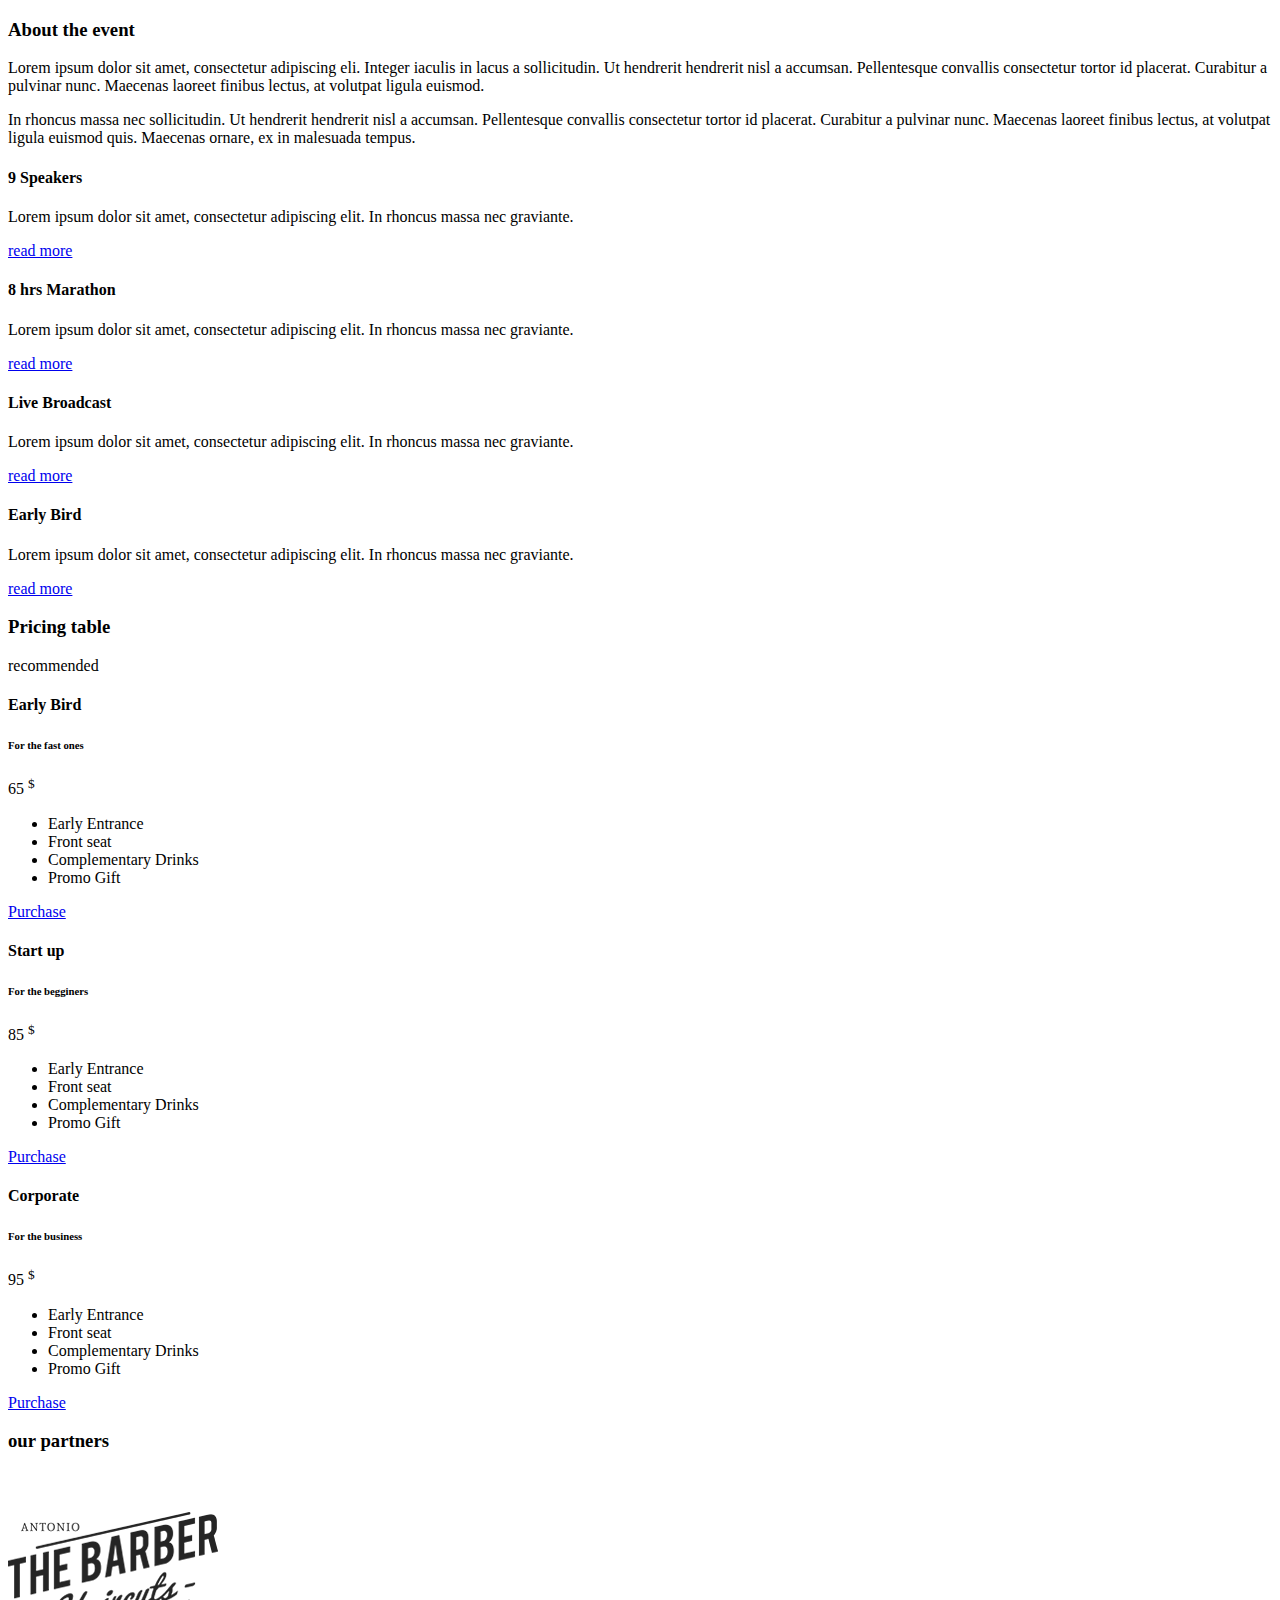
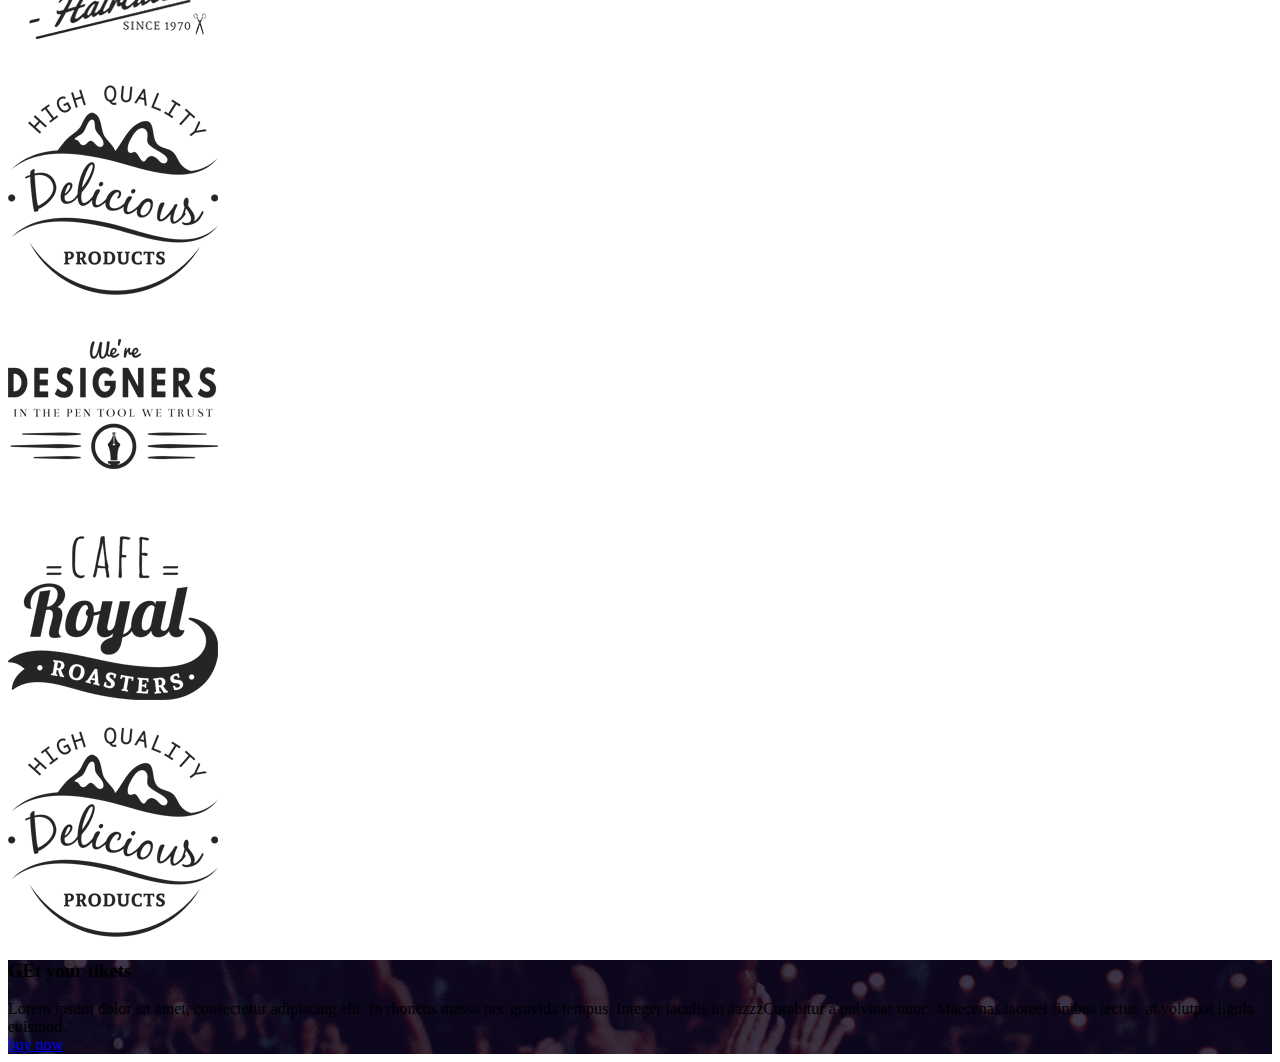
<file: MeetupEvent/Content/index.html>
﻿<!DOCTYPE html>
<html lang="en">

<body>


    

    <!--about the event -->
    <section class="pt100 pb100">
        <div class="container">
            <div class="section_title">
                <h3 class="title">
                    About the event
                </h3>
            </div>
            <div class="row justify-content-center">
                <div class="col-12 col-md-6">
                    <p>
                        Lorem ipsum dolor sit amet, consectetur adipiscing eli. Integer iaculis in lacus a sollicitudin. Ut hendrerit hendrerit nisl a accumsan. Pellentesque convallis consectetur tortor id placerat. Curabitur a pulvinar nunc. Maecenas laoreet finibus lectus, at volutpat ligula euismod.
                    </p>
                </div>
                <div class="col-12 col-md-6">
                    <p>
                        In rhoncus massa nec  sollicitudin. Ut hendrerit hendrerit nisl a accumsan. Pellentesque convallis consectetur tortor id placerat. Curabitur a pulvinar nunc. Maecenas laoreet finibus lectus, at volutpat ligula euismod quis. Maecenas ornare, ex in malesuada tempus.
                    </p>
                </div>
            </div>

            <!--event features-->
            <div class="row justify-content-center mt30">
                <div class="col-12 col-md-6 col-lg-3">
                    <div class="icon_box_one">
                        <i class="lnr lnr-mic"></i>
                        <div class="content">
                            <h4>9 Speakers</h4>
                            <p>
                                Lorem ipsum dolor sit amet, consectetur adipiscing elit. In rhoncus massa nec graviante.
                            </p>
                            <a href="#">read more</a>
                        </div>
                    </div>
                </div>

                <div class="col-12 col-md-6 col-lg-3">
                    <div class="icon_box_one">
                        <i class="lnr lnr-rocket"></i>
                        <div class="content">
                            <h4>8 hrs Marathon</h4>
                            <p>
                                Lorem ipsum dolor sit amet, consectetur adipiscing elit. In rhoncus massa nec graviante.
                            </p>
                            <a href="#">read more</a>
                        </div>
                    </div>
                </div>

                <div class="col-12 col-md-6 col-lg-3">
                    <div class="icon_box_one">
                        <i class="lnr lnr-bullhorn"></i>
                        <div class="content">
                            <h4>Live Broadcast</h4>
                            <p>
                                Lorem ipsum dolor sit amet, consectetur adipiscing elit. In rhoncus massa nec graviante.
                            </p>
                            <a href="#">read more</a>
                        </div>
                    </div>
                </div>

                <div class="col-12 col-md-6 col-lg-3">
                    <div class="icon_box_one">
                        <i class="lnr lnr-clock"></i>
                        <div class="content">
                            <h4>Early Bird</h4>
                            <p>
                                Lorem ipsum dolor sit amet, consectetur adipiscing elit. In rhoncus massa nec graviante.
                            </p>
                            <a href="#">read more</a>
                        </div>
                    </div>
                </div>
            </div>
            <!--event features end-->
        </div>
    </section>
    <!--about the event end -->
    <!--Price section-->
    <section class="pb100">
        <div class="container">
            <div class="section_title mb50">
                <h3 class="title">
                    Pricing table
                </h3>
            </div>

            <div class="row justify-content-center">
                <div class="col-md-4 col-12">
                    <div class="price_box active">
                        <div class="price_highlight">
                            recommended
                        </div>
                        <div class="price_header">
                            <h4>
                                Early Bird
                            </h4>
                            <h6>
                                For the fast ones
                            </h6>
                        </div>
                        <div class="price_tag">
                            65 <sup>$</sup>
                        </div>
                        <div class="price_features">
                            <ul>
                                <li>
                                    Early Entrance
                                </li>
                                <li>
                                    Front seat
                                </li>
                                <li>
                                    Complementary Drinks
                                </li>
                                <li>
                                    Promo Gift
                                </li>
                            </ul>
                        </div>
                        <div class="price_footer">
                            <a href="#" class="btn btn-primary btn-rounded">Purchase</a>
                        </div>
                    </div>
                </div>
                <div class="col-md-4 col-12">
                    <div class="price_box">
                        <div class="price_header">
                            <h4>
                                Start up
                            </h4>
                            <h6>
                                For the begginers
                            </h6>
                        </div>
                        <div class="price_tag">
                            85 <sup>$</sup>
                        </div>
                        <div class="price_features">
                            <ul>
                                <li>
                                    Early Entrance
                                </li>
                                <li>
                                    Front seat
                                </li>
                                <li>
                                    Complementary Drinks
                                </li>
                                <li>
                                    Promo Gift
                                </li>
                            </ul>
                        </div>
                        <div class="price_footer">
                            <a href="#" class="btn btn-primary btn-rounded">Purchase</a>
                        </div>
                    </div>
                </div>
                <div class="col-md-4 col-12">
                    <div class="price_box">
                        <div class="price_header">
                            <h4>
                                Corporate
                            </h4>
                            <h6>
                                For the business
                            </h6>
                        </div>
                        <div class="price_tag">
                            95 <sup>$</sup>
                        </div>
                        <div class="price_features">
                            <ul>
                                <li>
                                    Early Entrance
                                </li>
                                <li>
                                    Front seat
                                </li>
                                <li>
                                    Complementary Drinks
                                </li>
                                <li>
                                    Promo Gift
                                </li>
                            </ul>
                        </div>
                        <div class="price_footer">
                            <a href="#" class="btn btn-primary btn-rounded">Purchase</a>
                        </div>
                    </div>
                </div>
            </div>
        </div>
    </section>
    <!--price section end -->
    
    <!--brands section -->
    <section class="bg-gray pt100 pb100">
        <div class="container">
            <div class="section_title mb50">
                <h3 class="title">
                    our partners
                </h3>
            </div>
            <div class="brand_carousel owl-carousel">
                <div class="brand_item text-center">
                    <img src="assets/img/brands/b1.png" alt="brand">
                </div>
                <div class="brand_item text-center">
                    <img src="assets/img/brands/b2.png" alt="brand">
                </div>

                <div class="brand_item text-center">
                    <img src="assets/img/brands/b3.png" alt="brand">
                </div>
                <div class="brand_item text-center">
                    <img src="assets/img/brands/b4.png" alt="brand">
                </div>
                <div class="brand_item text-center">
                    <img src="assets/img/brands/b5.png" alt="brand">
                </div>
            </div>
        </div>
    </section>
    <!--brands section end-->
    <!--get tickets section -->
    <section class="bg-img pt100 pb100" style="background-image: url('assets/img/bg/tickets.png');">
        <div class="container">
            <div class="section_title mb30">
                <h3 class="title color-light">
                    GEt your tikets
                </h3>
            </div>
            <div class="row justify-content-center align-items-center">
                <div class="col-md-9 text-md-left text-center color-light">
                    Lorem ipsum dolor sit amet, consectetur adipiscing elit. In rhoncus massa nec gravida tempus. Integer iaculis in aazzzCurabitur a pulvinar nunc. Maecenas laoreet finibus lectus, at volutpat ligula euismod.
                </div>
                <div class="col-md-3 text-md-right text-center">
                    <a href="#" class="btn btn-primary btn-rounded mt30">buy now</a>
                </div>
            </div>
        </div>
    </section>
    <!--get tickets section end-->



</body>
</html>
</file>
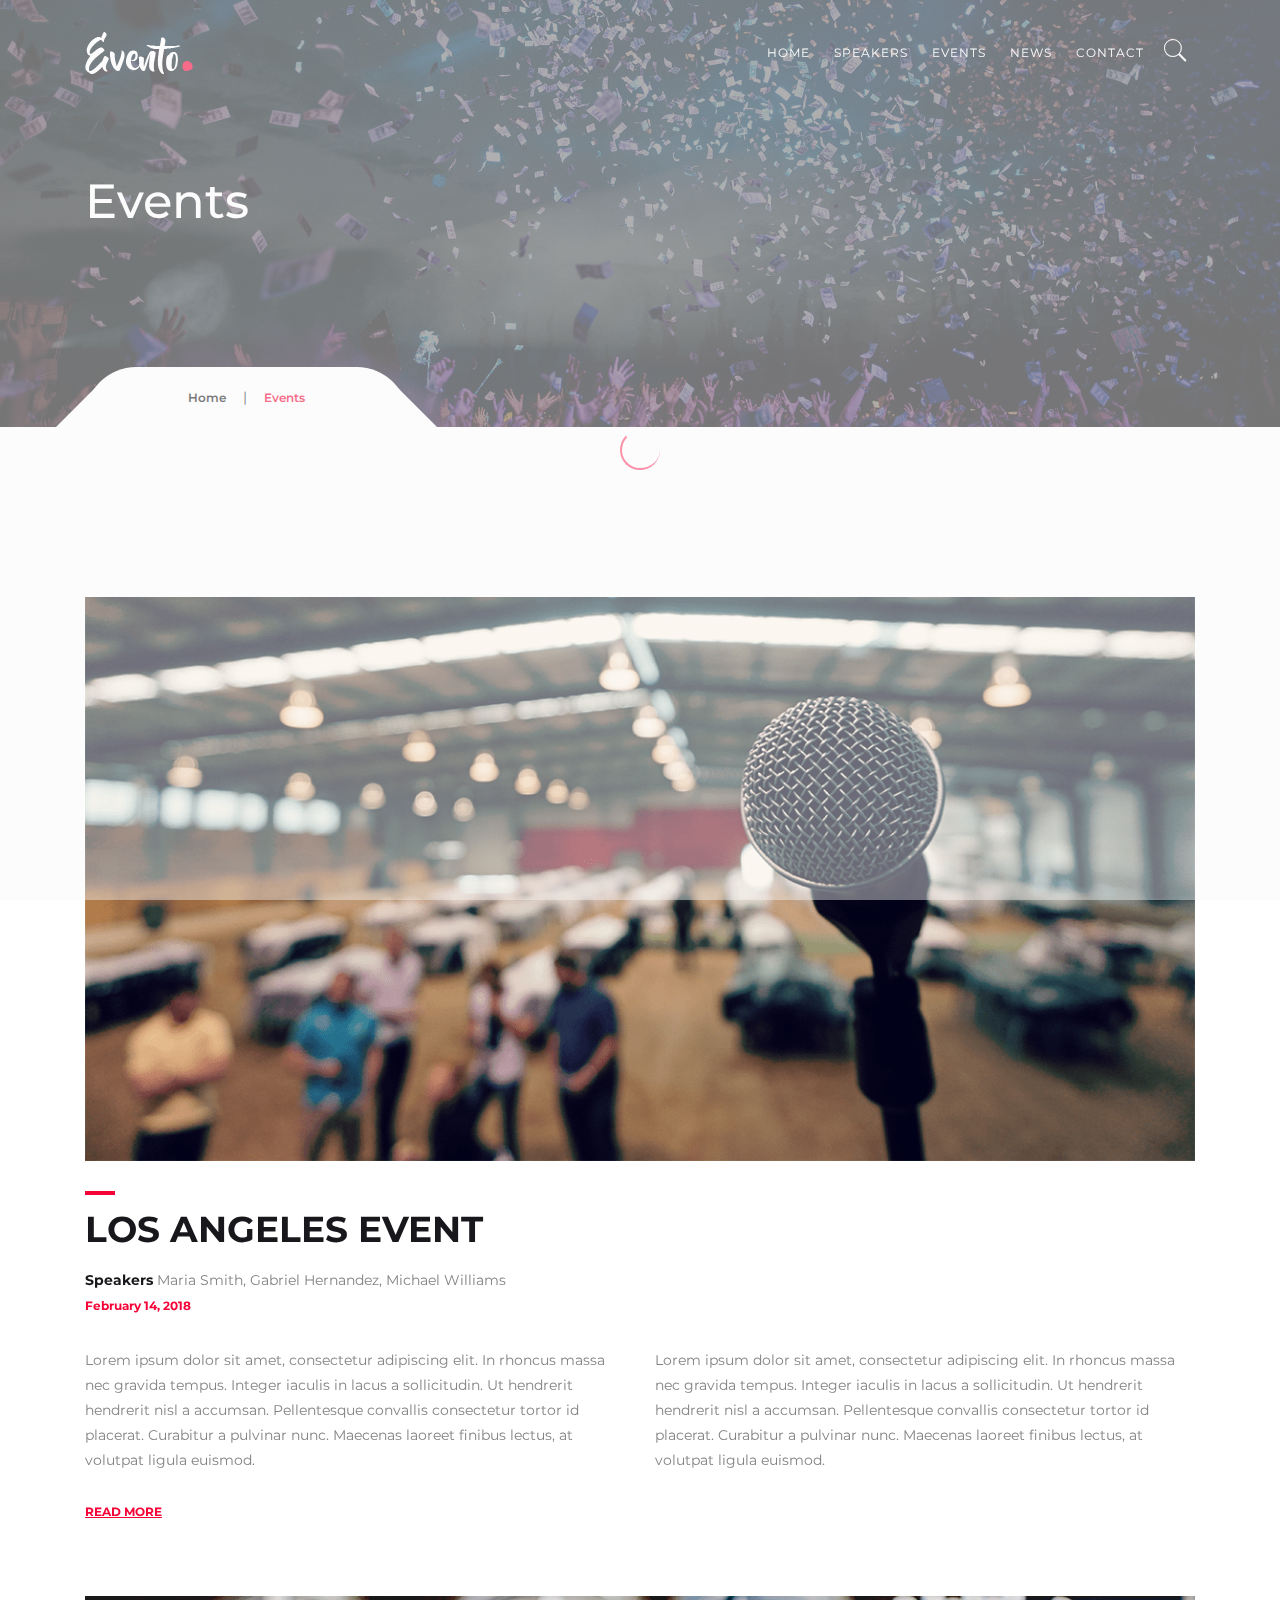
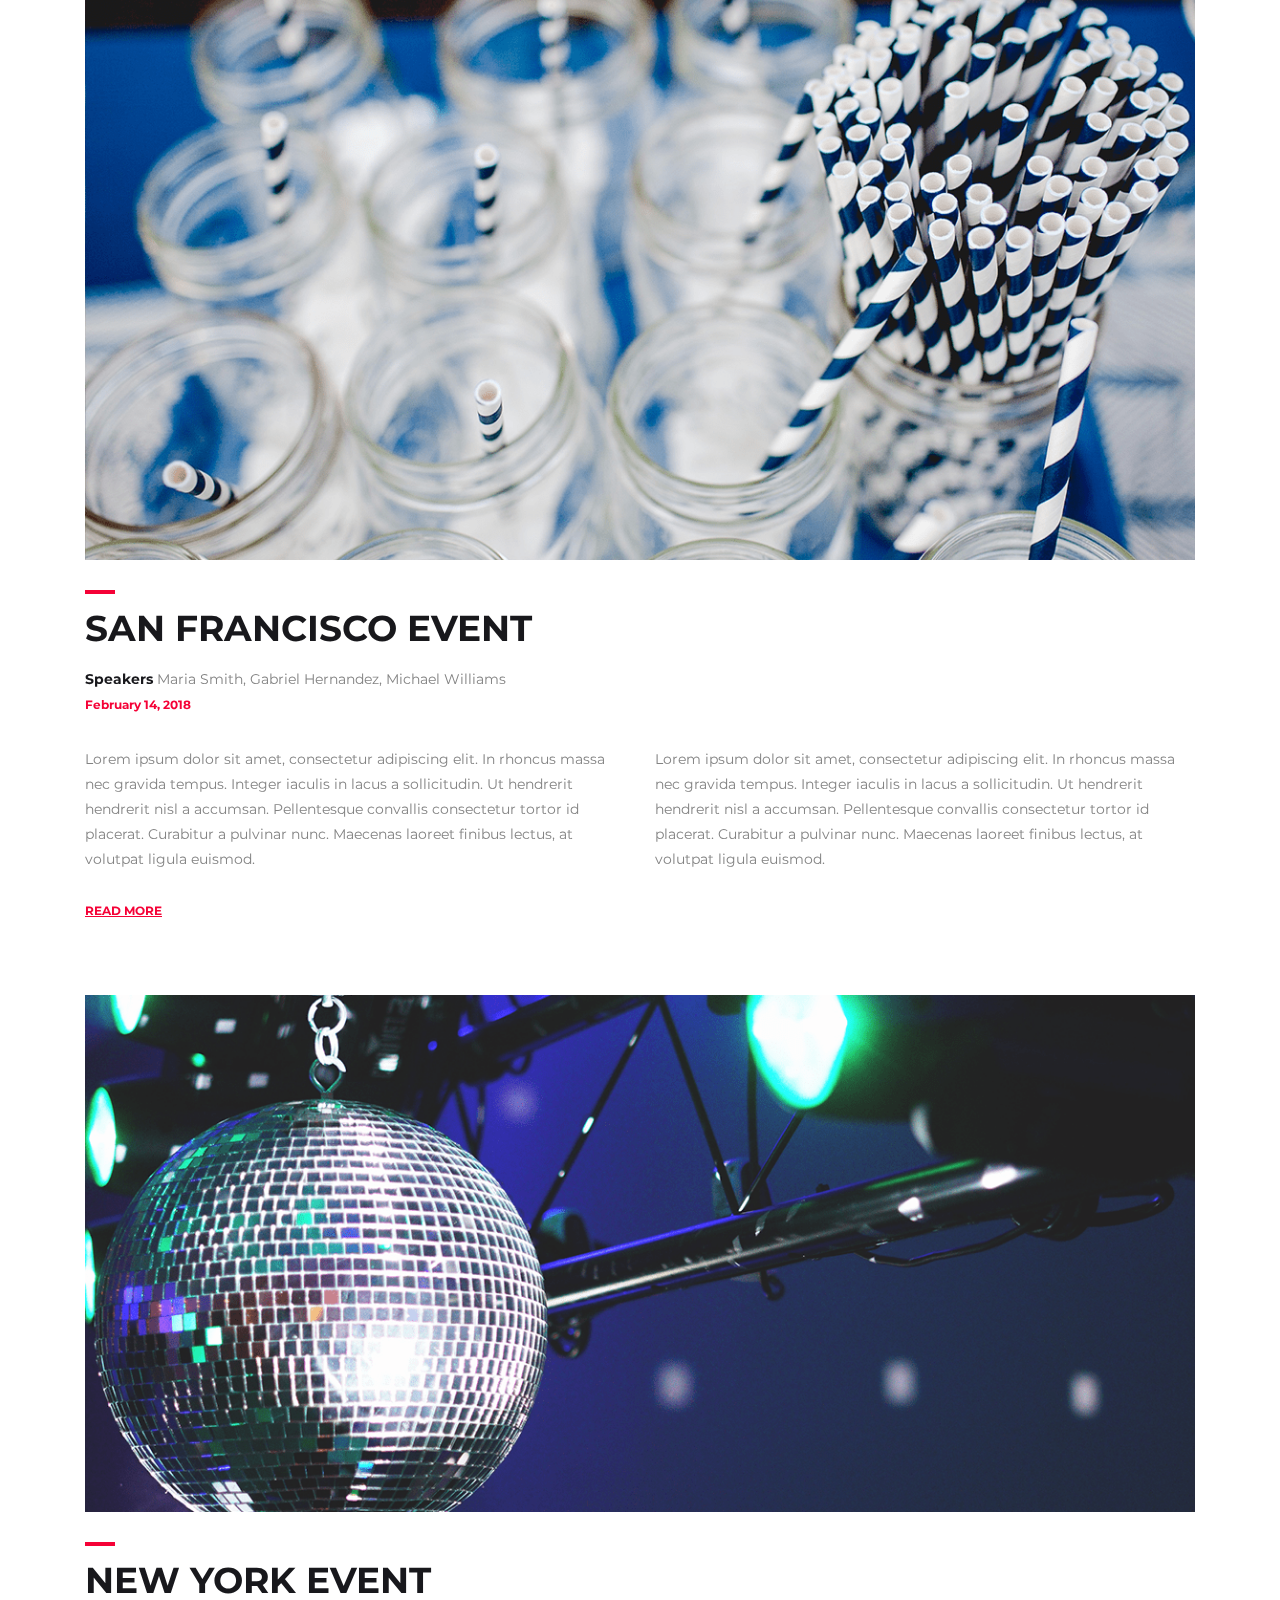
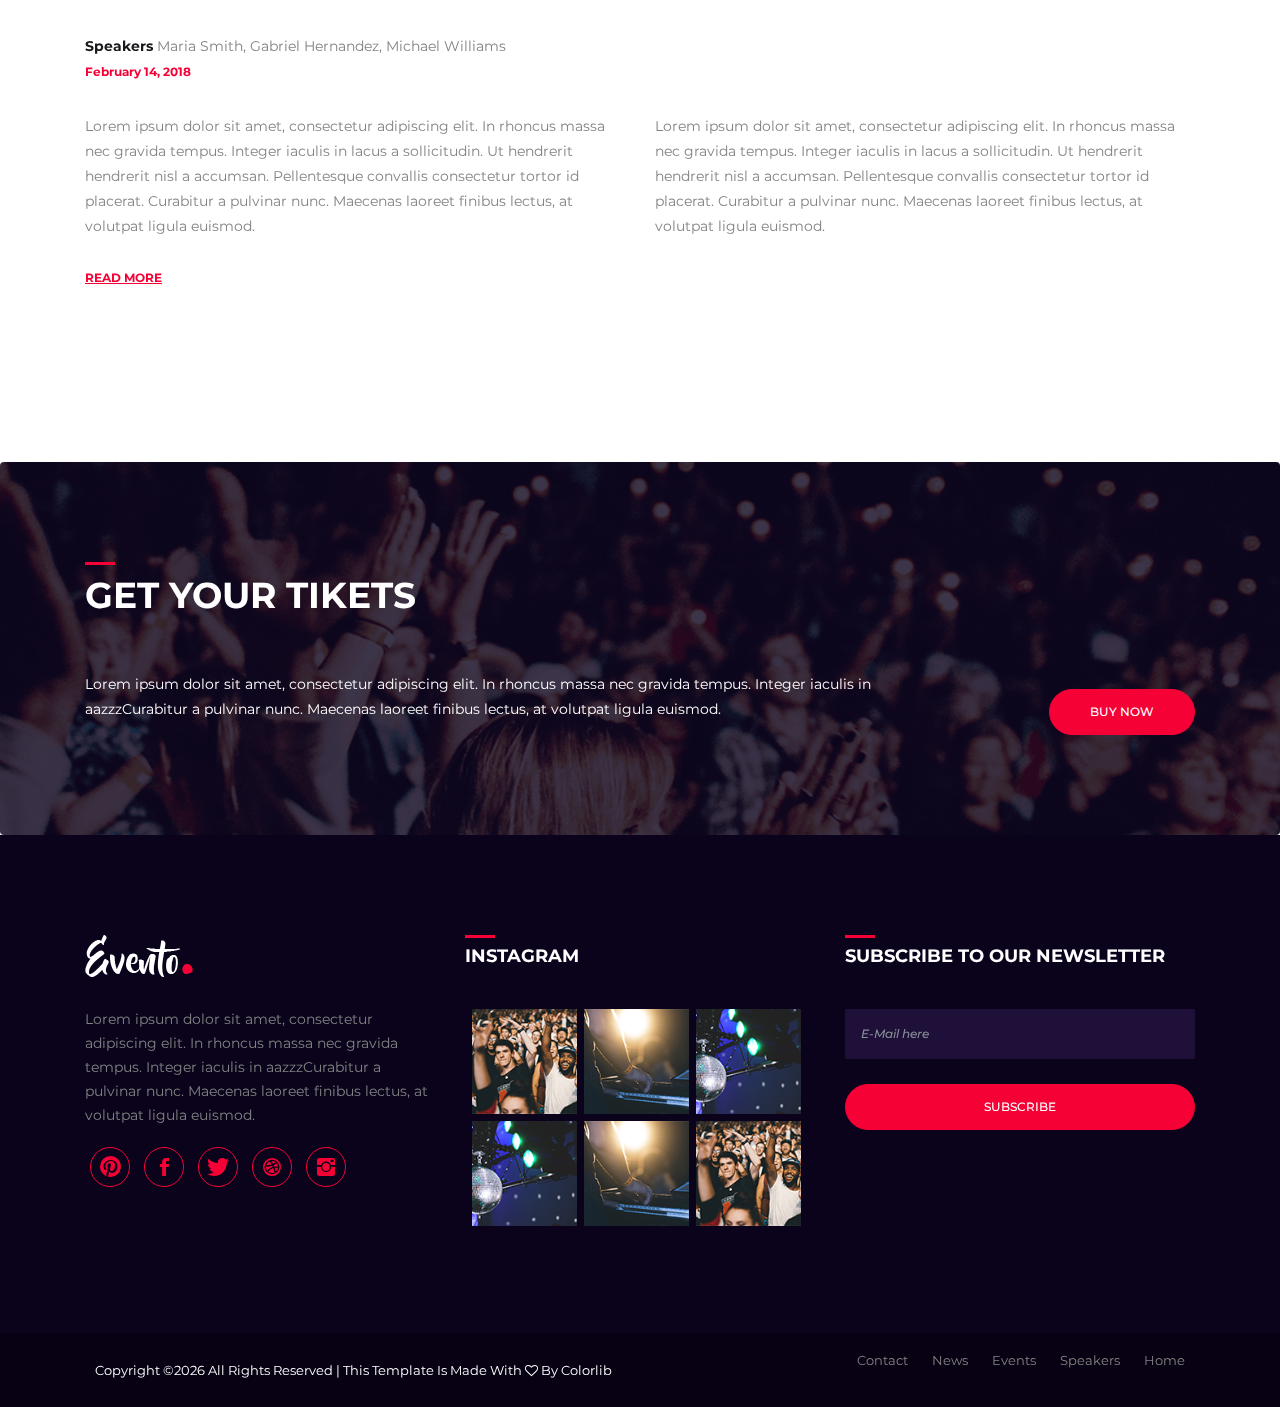
<file: MeetupEvent/Content/events.html>
<!DOCTYPE html>
<html lang="en">
<head>
    <!-- ========== Meta Tags ========== -->
    <meta charset="UTF-8">
    <meta name="description" content="Evento -Event Html Template">
    <meta name="keywords" content="Evento , Event , Html, Template">
    <meta name="author" content="ColorLib">
    <meta name="viewport" content="width=device-width, initial-scale=1, maximum-scale=1">
    <!-- ========== Title ========== -->
    <title> Evento - Event Html Template</title>
    <!-- ========== Favicon Ico ========== -->
    <!--<link rel="icon" href="fav.ico">-->
    <!-- ========== STYLESHEETS ========== -->
    <!-- Bootstrap CSS -->
    <link href="assets/css/bootstrap.min.css" rel="stylesheet">
    <!-- Fonts Icon CSS -->
    <link href="assets/css/font-awesome.min.css" rel="stylesheet">
    <link href="assets/css/et-line.css" rel="stylesheet">
    <link href="assets/css/ionicons.min.css" rel="stylesheet">
    <!-- Carousel CSS -->
    <link href="assets/css/owl.carousel.min.css" rel="stylesheet">
    <link href="assets/css/owl.theme.default.min.css" rel="stylesheet">
    <!-- Animate CSS -->
    <link rel="stylesheet" href="assets/css/animate.min.css">
    <!-- Custom styles for this template -->
    <link href="assets/css/main.css" rel="stylesheet">
</head>
<body>
<div class="loader">
    <div class="loader-outter"></div>
    <div class="loader-inner"></div>
</div>

<!--header start here -->
<header class="header navbar fixed-top navbar-expand-md">
    <div class="container">
        <a class="navbar-brand logo" href="#">
            <img src="assets/img/logo.png" alt="Evento"/>
        </a>
        <button class="navbar-toggler" type="button" data-toggle="collapse" data-target="#headernav" aria-expanded="false" aria-label="Toggle navigation">
            <span class="lnr lnr-text-align-right"></span>
        </button>
        <div class="collapse navbar-collapse flex-sm-row-reverse" id="headernav">
            <ul class=" nav navbar-nav menu">
                <li class="nav-item">
                    <a class="nav-link active" href="#">Home</a>
                </li>
                <li class="nav-item">
                    <a class="nav-link " href="#">Speakers</a>
                </li>
                <li class="nav-item">
                    <a class="nav-link " href="#">Events</a>
                </li>
                <li class="nav-item">
                    <a class="nav-link " href="#">News</a>
                </li>
                <li class="nav-item">
                    <a class="nav-link " href="#">Contact</a>
                </li>
                <li class="search_btn">
                    <a  href="#">
                        <i class="ion-ios-search"></i>
                    </a>
                </li>
            </ul>
        </div>
    </div>
</header>
<!--header end here-->

<!--page title section-->
<section class="inner_cover parallax-window" data-parallax="scroll" data-image-src="assets/img/bg/bg-img.png">
    <div class="overlay_dark"></div>
    <div class="container">
        <div class="row justify-content-center align-items-center">
            <div class="col-12">
                <div class="inner_cover_content">
                    <h3>
                       Events
                    </h3>
                </div>
            </div>
        </div>

        <div class="breadcrumbs">
            <ul>
                <li><a href="#">Home</a>  |   </li>
                <li><span>Events</span></li>
            </ul>
        </div>
    </div>
</section>
<!--page title section end-->


<!--events section -->
<section class="pt100 pb100">
    <div class="container">

        <div class="event_box">
            <img src="assets/img/events/event1.png" alt="event">
            <div class="event_info">
                <div class="event_title">
                    Los Angeles Event
                </div>
                <div class="speakers">
                    <strong>Speakers</strong>
                    <span>Maria Smith,  Gabriel Hernandez,  Michael Williams</span>
                </div>
                <div class="event_date">
                    February 14, 2018
                </div>
            </div>
            <div class="event_word">
                <div class="row justify-content-center">
                    <div class="col-md-6 col-12">
                        Lorem ipsum dolor sit amet, consectetur adipiscing elit. In rhoncus massa nec gravida tempus. Integer iaculis in lacus a sollicitudin. Ut hendrerit hendrerit nisl a accumsan. Pellentesque convallis consectetur tortor id placerat. Curabitur a pulvinar nunc. Maecenas laoreet finibus lectus, at volutpat ligula euismod.
                    </div>
                    <div class="col-md-6 col-12">
                        Lorem ipsum dolor sit amet, consectetur adipiscing elit. In rhoncus massa nec gravida tempus. Integer iaculis in lacus a sollicitudin. Ut hendrerit hendrerit nisl a accumsan. Pellentesque convallis consectetur tortor id placerat. Curabitur a pulvinar nunc. Maecenas laoreet finibus lectus, at volutpat ligula euismod.
                    </div>
                </div>
            </div>
            <a href="#" class="readmore_btn">read more</a>
        </div>

        <div class="event_box">
            <img src="assets/img/events/event2.png" alt="event">
            <div class="event_info">
                <div class="event_title">
                    san francisco Event
                </div>
                <div class="speakers">
                    <strong>Speakers</strong>
                    <span>Maria Smith,  Gabriel Hernandez,  Michael Williams</span>
                </div>
                <div class="event_date">
                    February 14, 2018
                </div>
            </div>
            <div class="event_word">
                <div class="row justify-content-center">
                    <div class="col-md-6 col-12">
                        Lorem ipsum dolor sit amet, consectetur adipiscing elit. In rhoncus massa nec gravida tempus. Integer iaculis in lacus a sollicitudin. Ut hendrerit hendrerit nisl a accumsan. Pellentesque convallis consectetur tortor id placerat. Curabitur a pulvinar nunc. Maecenas laoreet finibus lectus, at volutpat ligula euismod.
                    </div>
                    <div class="col-md-6 col-12">
                        Lorem ipsum dolor sit amet, consectetur adipiscing elit. In rhoncus massa nec gravida tempus. Integer iaculis in lacus a sollicitudin. Ut hendrerit hendrerit nisl a accumsan. Pellentesque convallis consectetur tortor id placerat. Curabitur a pulvinar nunc. Maecenas laoreet finibus lectus, at volutpat ligula euismod.
                    </div>
                </div>
            </div>
            <a href="#" class="readmore_btn">read more</a>
        </div>

        <div class="event_box">
            <img src="assets/img/events/event3.png" alt="event">
            <div class="event_info">
                <h5 class="event_title">
                    New york Event
                </h5>
                <div class="speakers">
                    <strong>Speakers</strong>
                    <span>Maria Smith,  Gabriel Hernandez,  Michael Williams</span>
                </div>
                <div class="event_date">
                    February 14, 2018
                </div>
            </div>
            <div class="event_word">
                <div class="row justify-content-center">
                    <div class="col-md-6 col-12">
                        Lorem ipsum dolor sit amet, consectetur adipiscing elit. In rhoncus massa nec gravida tempus. Integer iaculis in lacus a sollicitudin. Ut hendrerit hendrerit nisl a accumsan. Pellentesque convallis consectetur tortor id placerat. Curabitur a pulvinar nunc. Maecenas laoreet finibus lectus, at volutpat ligula euismod.
                    </div>
                    <div class="col-md-6 col-12">
                        Lorem ipsum dolor sit amet, consectetur adipiscing elit. In rhoncus massa nec gravida tempus. Integer iaculis in lacus a sollicitudin. Ut hendrerit hendrerit nisl a accumsan. Pellentesque convallis consectetur tortor id placerat. Curabitur a pulvinar nunc. Maecenas laoreet finibus lectus, at volutpat ligula euismod.
                    </div>
                </div>
            </div>
            <a href="#" class="readmore_btn">read more</a>
        </div>

    </div>
</section>
<!--event section end -->



<!--get tickets section -->
<section class="bg-img pt100 pb100" style="background-image: url('assets/img/bg/tickets.png');">
    <div class="container">
        <div class="section_title mb30">
            <h3 class="title color-light">
                GEt your tikets
            </h3>
        </div>
        <div class="row justify-content-center align-items-center">
            <div class="col-md-9 text-md-left text-center color-light">
                Lorem ipsum dolor sit amet, consectetur adipiscing elit. In rhoncus massa nec gravida tempus. Integer iaculis in aazzzCurabitur a pulvinar nunc. Maecenas laoreet finibus lectus, at volutpat ligula euismod.
            </div>
            <div class="col-md-3 text-md-right text-center">
                <a href="#" class="btn btn-primary btn-rounded mt30">buy now</a>
            </div>
        </div>
    </div>
</section>
<!--get tickets section end-->

<!--footer start -->
<footer>
    <div class="container">
        <div class="row justify-content-center">

            <div class="col-md-4 col-12">
                <div class="footer_box">
                    <div class="footer_header">
                        <div class="footer_logo">
                            <img src="assets/img/logo.png" alt="evento">
                        </div>
                    </div>
                    <div class="footer_box_body">
                        <p>
                            Lorem ipsum dolor sit amet, consectetur adipiscing elit. In rhoncus massa nec gravida tempus. Integer iaculis in aazzzCurabitur a pulvinar nunc. Maecenas laoreet finibus lectus, at volutpat ligula euismod.
                        </p>
                        <ul class="footer_social">
                            <li>
                                <a href="#"><i class="ion-social-pinterest"></i></a>
                            </li>
                            <li>
                                <a href="#"><i class="ion-social-facebook"></i></a>
                            </li>
                            <li>
                                <a href="#"><i class="ion-social-twitter"></i></a>
                            </li>
                            <li>
                                <a href="#"><i class="ion-social-dribbble"></i></a>
                            </li>
                            <li>
                                <a href="#"><i class="ion-social-instagram"></i></a>
                            </li>
                        </ul>
                    </div>
                </div>
            </div>

            <div class="col-12 col-md-4">
                <div class="footer_box">
                    <div class="footer_header">
                        <h4 class="footer_title">
                            instagram
                        </h4>
                    </div>
                    <div class="footer_box_body">
                        <ul class="instagram_list">
                            <li>
                                <a href="#">
                                    <img src="assets/img/cleander/c1.png" alt="instagram">
                                </a>
                            </li>
                            <li>
                                <a href="#">
                                    <img src="assets/img/cleander/c2.png" alt="instagram">
                                </a>
                            </li>
                            <li>
                                <a href="#">
                                    <img src="assets/img/cleander/c3.png" alt="instagram">
                                </a>
                            </li>
                            <li>
                                <a href="#">
                                    <img src="assets/img/cleander/c3.png" alt="instagram">
                                </a>
                            </li>
                            <li>
                                <a href="#">
                                    <img src="assets/img/cleander/c2.png" alt="instagram">
                                </a>
                            </li>
                            <li>
                                <a href="#">
                                    <img src="assets/img/cleander/c1.png" alt="instagram">
                                </a>
                            </li>
                        </ul>
                    </div>
                </div>
            </div>

            <div class="col-12 col-md-4">
                <div class="footer_box">
                    <div class="footer_header">
                        <h4 class="footer_title">
                            subscribe to our newsletter
                        </h4>
                    </div>
                    <div class="footer_box_body">
                        <div class="newsletter_form">
                            <input type="email" class="form-control" placeholder="E-Mail here">
                            <button class="btn btn-rounded btn-block btn-primary">SUBSCRIBE</button>
                        </div>
                    </div>
                </div>
            </div>
        </div>
    </div>
</footer>
<div class="copyright_footer">
    <div class="container">
        <div class="row justify-content-center">
            <div class="col-md-6 col-12">
                <p><!-- Link back to Colorlib can't be removed. Template is licensed under CC BY 3.0. -->
Copyright &copy;<script>document.write(new Date().getFullYear());</script> All rights reserved | This template is made with <i class="fa fa-heart-o" aria-hidden="true"></i> by <a href="https://colorlib.com" target="_blank">Colorlib</a>
<!-- Link back to Colorlib can't be removed. Template is licensed under CC BY 3.0. --></p>
            </div>
            <div class="col-12 col-md-6 ">
                <ul class="footer_menu">
                    <li>
                        <a href="#">Home</a>
                    </li>
                    <li>
                        <a href="#">Speakers</a>
                    </li>
                    <li>
                        <a href="#">Events</a>
                    </li>
                    <li>
                        <a href="#">News</a>
                    </li>
                    <li>
                        <a href="#">Contact</a>
                    </li>
                </ul>
            </div>
        </div>
    </div>
</div>
<!--footer end -->

<!-- jquery -->
<script src="assets/js/jquery.min.js"></script>
<!-- bootstrap -->
<script src="assets/js/popper.js"></script>
<script src="assets/js/bootstrap.min.js"></script>
<script src="assets/js/waypoints.min.js"></script>
<!--slick carousel -->
<script src="assets/js/owl.carousel.min.js"></script>
<!--parallax -->
<script src="assets/js/parallax.min.js"></script>
<!--Counter up -->
<script src="assets/js/jquery.counterup.min.js"></script>
<!--Counter down -->
<script src="assets/js/jquery.countdown.min.js"></script>
<!-- WOW JS -->
<script src="assets/js/wow.min.js"></script>
<!-- Custom js -->
<script src="assets/js/main.js"></script>
</body>
</html>
</file>
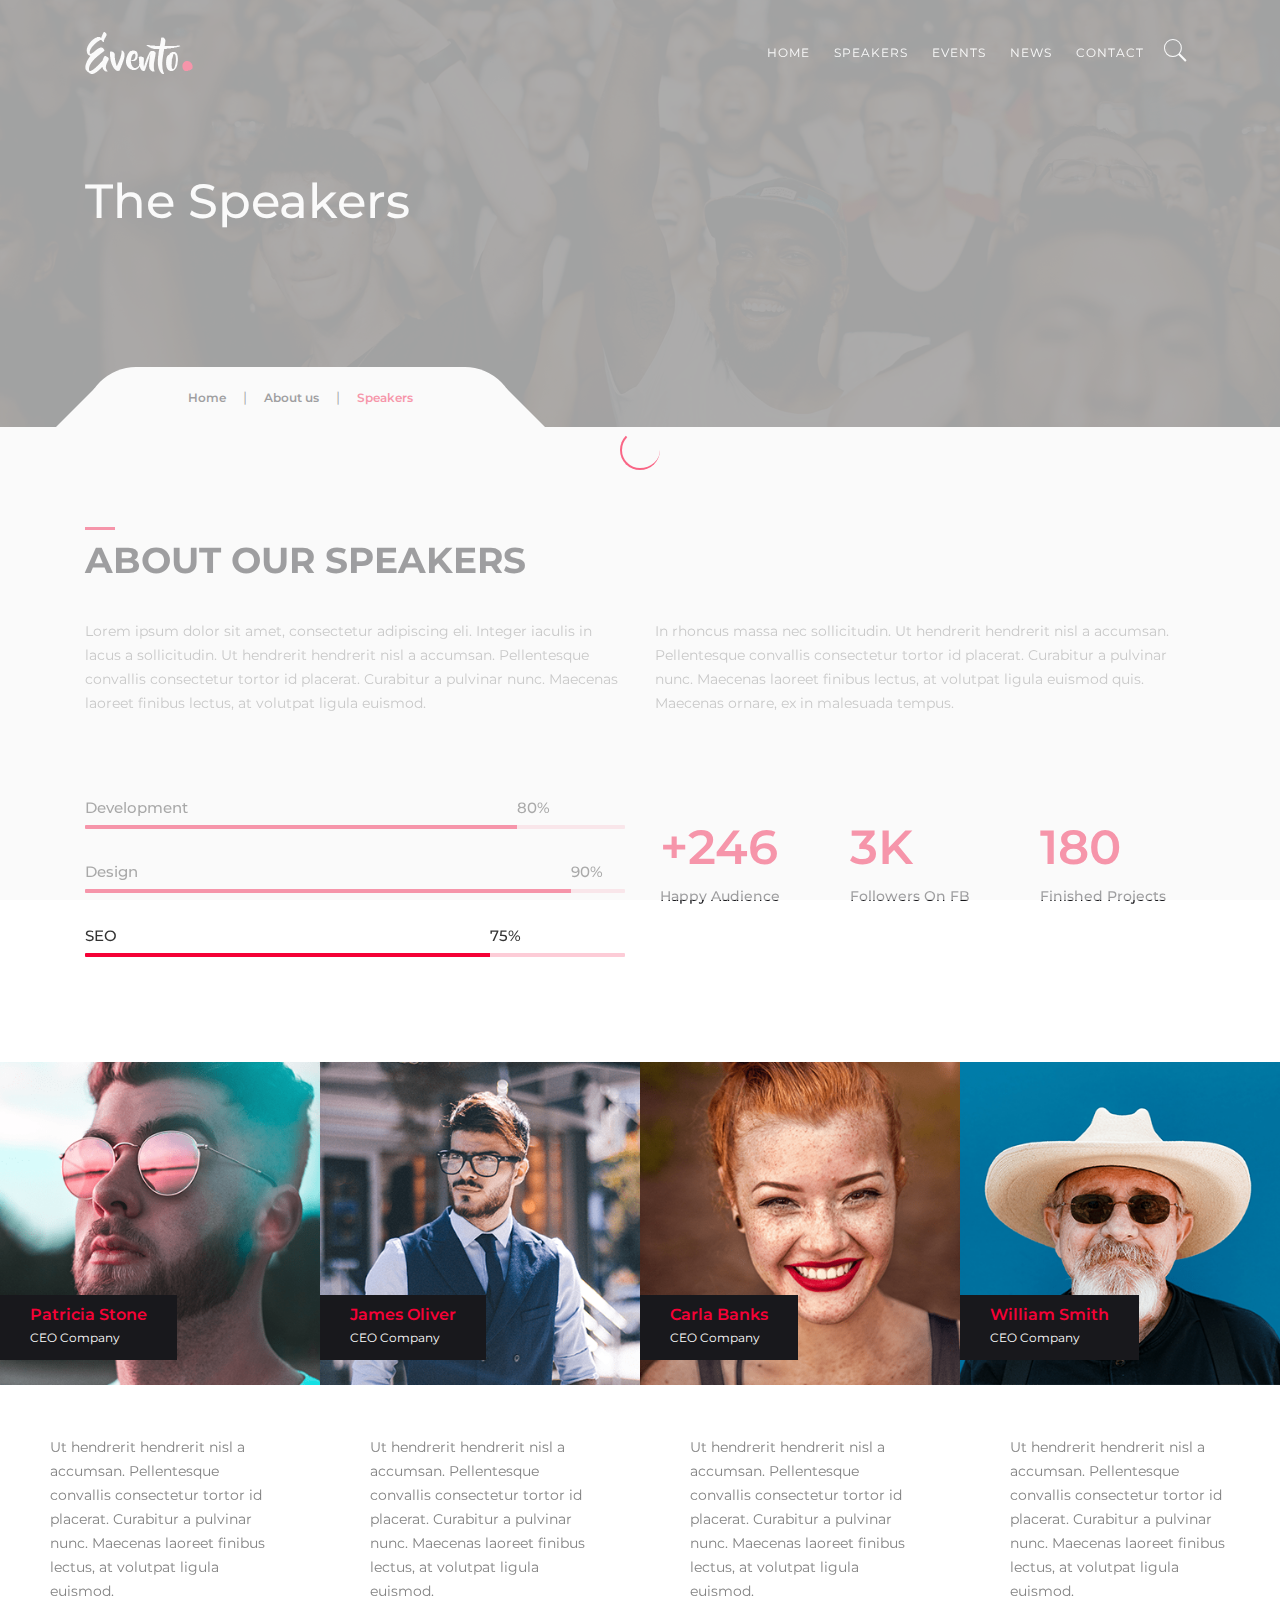
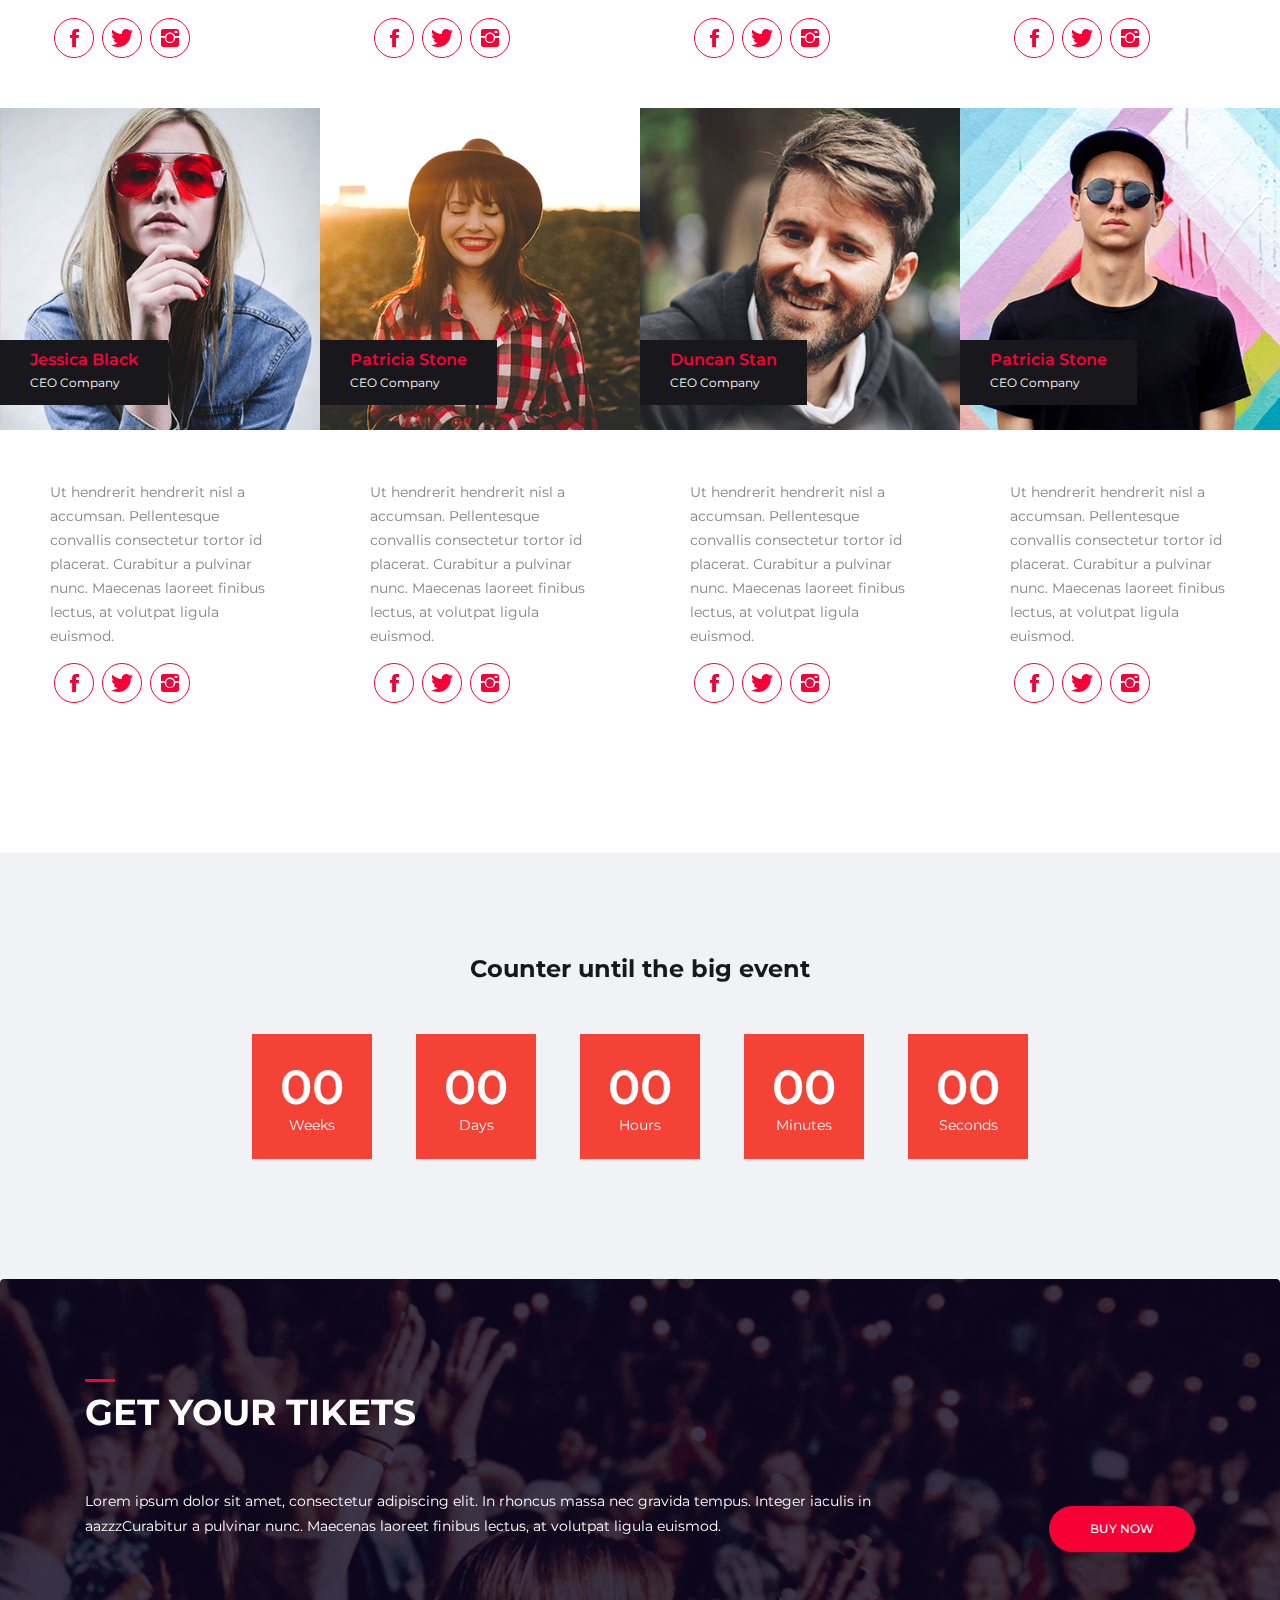
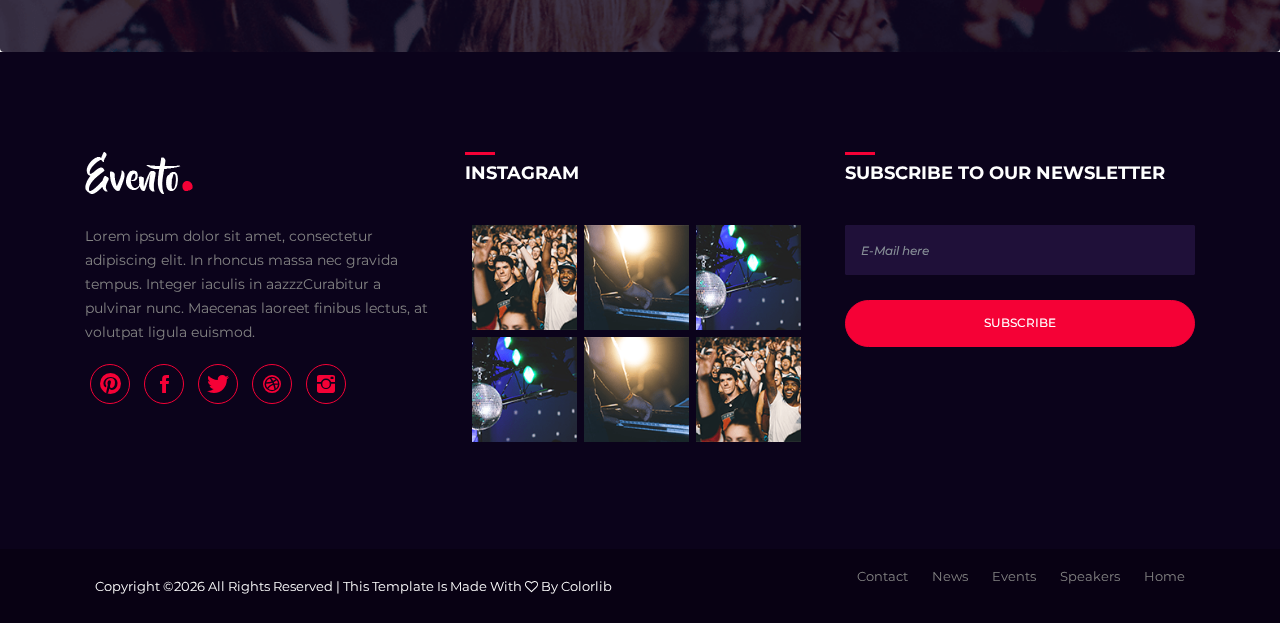
<file: MeetupEvent/Content/speakers.html>
<!DOCTYPE html>
<html lang="en">
<head>
    <!-- ========== Meta Tags ========== -->
    <meta charset="UTF-8">
    <meta name="description" content="Evento -Event Html Template">
    <meta name="keywords" content="Evento , Event , Html, Template">
    <meta name="author" content="ColorLib">
    <meta name="viewport" content="width=device-width, initial-scale=1, maximum-scale=1">
    <!-- ========== Title ========== -->
    <title> Evento - Event Html Template</title>
    <!-- ========== Favicon Ico ========== -->
    <!--<link rel="icon" href="fav.ico">-->
    <!-- ========== STYLESHEETS ========== -->
    <!-- Bootstrap CSS -->
    <link href="assets/css/bootstrap.min.css" rel="stylesheet">
    <!-- Fonts Icon CSS -->
    <link href="assets/css/font-awesome.min.css" rel="stylesheet">
    <link href="assets/css/et-line.css" rel="stylesheet">
    <link href="assets/css/ionicons.min.css" rel="stylesheet">
    <!-- Carousel CSS -->
    <link href="assets/css/owl.carousel.min.css" rel="stylesheet">
    <link href="assets/css/owl.theme.default.min.css" rel="stylesheet">
    <!-- Animate CSS -->
    <link rel="stylesheet" href="assets/css/animate.min.css">
    <!-- Custom styles for this template -->
    <link href="assets/css/main.css" rel="stylesheet">
</head>
<body>
<div class="loader">
    <div class="loader-outter"></div>
    <div class="loader-inner"></div>
</div>

<!--header start here -->
<header class="header navbar fixed-top navbar-expand-md">
    <div class="container">
        <a class="navbar-brand logo" href="#">
            <img src="assets/img/logo.png" alt="Evento"/>
        </a>
        <button class="navbar-toggler" type="button" data-toggle="collapse" data-target="#headernav" aria-expanded="false" aria-label="Toggle navigation">
            <span class="lnr lnr-text-align-right"></span>
        </button>
        <div class="collapse navbar-collapse flex-sm-row-reverse" id="headernav">
            <ul class=" nav navbar-nav menu">
                <li class="nav-item">
                    <a class="nav-link active" href="#">Home</a>
                </li>
                <li class="nav-item">
                    <a class="nav-link " href="#">Speakers</a>
                </li>
                <li class="nav-item">
                    <a class="nav-link " href="#">Events</a>
                </li>
                <li class="nav-item">
                    <a class="nav-link " href="#">News</a>
                </li>
                <li class="nav-item">
                    <a class="nav-link " href="#">Contact</a>
                </li>
                <li class="search_btn">
                    <a  href="#">
                        <i class="ion-ios-search"></i>
                    </a>
                </li>
            </ul>
        </div>
    </div>
</header>
<!--header end here-->

<!--page title section-->
<section class="inner_cover parallax-window" data-parallax="scroll" data-image-src="assets/img/bg/inner_cover.png">
    <div class="overlay_dark"></div>
    <div class="container">
        <div class="row justify-content-center align-items-center">
            <div class="col-12">
                <div class="inner_cover_content">
                    <h3>
                        The Speakers
                    </h3>
                </div>
            </div>
        </div>

        <div class="breadcrumbs">
            <ul>
                <li><a href="#">Home</a>  |  </li>
                <li><a href="#">About us</a> |  </li>
                <li><span>Speakers</span></li>
            </ul>
        </div>
    </div>
</section>
<!--page title section end-->

<!--about section -->
<section class="pt100 pb100">
    <div class="container">
        <div class="section_title">
            <h3 class="title">
                About Our Speakers
            </h3>
        </div>

        <div class="row justify-content-center">
            <div class="col-12 col-md-6">
                <p>
                    Lorem ipsum dolor sit amet, consectetur adipiscing eli. Integer iaculis in lacus a sollicitudin. Ut hendrerit hendrerit nisl a accumsan. Pellentesque convallis consectetur tortor id placerat. Curabitur a pulvinar nunc. Maecenas laoreet finibus lectus, at volutpat ligula euismod.
                </p>
            </div>
            <div class="col-12 col-md-6">
                <p>
                    In rhoncus massa nec  sollicitudin. Ut hendrerit hendrerit nisl a accumsan. Pellentesque convallis consectetur tortor id placerat. Curabitur a pulvinar nunc. Maecenas laoreet finibus lectus, at volutpat ligula euismod quis. Maecenas ornare, ex in malesuada tempus.
                </p>
            </div>
        </div>
        <div class="row justify-content-center mt50">
            <div class="col-12 col-md-6">
                <div class="progress_container">

                    <div class="single_progressbar">
                        <div class="progress_text">
                            <span>Development</span>
                            <span class="progress_num" style="left:80%;">80%</span>
                        </div>
                        <div class="progress">
                            <div class="progress-bar" role="progressbar" data-transitiongoal="80" aria-valuenow="80" style="width: 80%;"></div>
                        </div>
                    </div>

                    <div class="single_progressbar">
                        <div class="progress_text">
                            <span>Design</span>
                            <span class="progress_num" style="left:90%;">90%</span>
                        </div>
                        <div class="progress">
                            <div class="progress-bar" role="progressbar" data-transitiongoal="90" aria-valuenow="90" style="width: 90%;"></div>
                        </div>
                    </div>

                    <div class="single_progressbar">
                        <div class="progress_text">
                            <span>SEO</span>
                            <span class="progress_num" style="left:75%;">75%</span>
                        </div>
                        <div class="progress">
                            <div class="progress-bar" role="progressbar" data-transitiongoal="75" aria-valuenow="75" style="width: 75%;"></div>
                        </div>
                    </div>


                </div>
            </div>
            <div class="col-12 col-md-6">
                <div class="row justify-content-center mt30">
                    <div class="col-12 col-md-4">
                        <div class="counter_box">
                           <span>+</span><span class="counter">1000</span>
                            <h5>Happy Audience</h5>
                        </div>
                    </div>
                    <div class="col-12 col-md-4">
                        <div class="counter_box">
                            <span class="counter">14</span><span>K</span>
                            <h5>Followers on FB</h5>
                        </div>
                    </div>
                    <div class="col-12 col-md-4">
                        <div class="counter_box">
                            <span class="counter">732</span>
                            <h5>Finished Projects</h5>
                        </div>
                    </div>
                </div>
            </div>
        </div>
    </div>
</section>
<!--about section end -->

<!--speaker section-->
<section class="pb100">
    <div class="row justify-content-center no-gutters">
        <div class="col-md-3 col-sm-6">
            <div class="speaker_box">
                <div class="speaker_img">
                    <img src="assets/img/speakers/s1.png" alt="speaker name">
                    <div class="info_box">
                        <h5 class="name">Patricia Stone</h5>
                        <p class="position">CEO Company</p>
                    </div>
                </div>
                <div class="speaker_social">
                    <p>
                        Ut hendrerit hendrerit nisl a accumsan. Pellentesque convallis consectetur tortor id placerat. Curabitur a pulvinar nunc. Maecenas laoreet finibus lectus, at volutpat ligula euismod.
                    </p>
                    <ul>
                        <li>
                            <a href="#"><i class="ion-social-facebook"></i></a>
                        </li>
                        <li>
                            <a href="#"><i class="ion-social-twitter"></i></a>
                        </li>
                        <li>
                            <a href="#"><i class="ion-social-instagram"></i></a>
                        </li>
                    </ul>
                </div>
            </div>
        </div>
        <div class="col-md-3 col-sm-6">
            <div class="speaker_box">
                <div class="speaker_img">
                    <img src="assets/img/speakers/s2.png" alt="speaker name">
                    <div class="info_box">
                        <h5 class="name">James Oliver</h5>
                        <p class="position">CEO Company</p>
                    </div>
                </div>
                <div class="speaker_social">
                    <p>
                        Ut hendrerit hendrerit nisl a accumsan. Pellentesque convallis consectetur tortor id placerat. Curabitur a pulvinar nunc. Maecenas laoreet finibus lectus, at volutpat ligula euismod.
                    </p>
                    <ul>
                        <li>
                            <a href="#"><i class="ion-social-facebook"></i></a>
                        </li>
                        <li>
                            <a href="#"><i class="ion-social-twitter"></i></a>
                        </li>
                        <li>
                            <a href="#"><i class="ion-social-instagram"></i></a>
                        </li>
                    </ul>
                </div>
            </div>

        </div>
        <div class="col-md-3 col-sm-6">
            <div class="speaker_box">
                <div class="speaker_img">
                    <img src="assets/img/speakers/s3.png" alt="speaker name">
                    <div class="info_box">
                        <h5 class="name">Carla Banks</h5>
                        <p class="position">CEO Company</p>
                    </div>
                </div>
                <div class="speaker_social">
                    <p>
                        Ut hendrerit hendrerit nisl a accumsan. Pellentesque convallis consectetur tortor id placerat. Curabitur a pulvinar nunc. Maecenas laoreet finibus lectus, at volutpat ligula euismod.
                    </p>
                    <ul>
                        <li>
                            <a href="#"><i class="ion-social-facebook"></i></a>
                        </li>
                        <li>
                            <a href="#"><i class="ion-social-twitter"></i></a>
                        </li>
                        <li>
                            <a href="#"><i class="ion-social-instagram"></i></a>
                        </li>
                    </ul>
                </div>
            </div>
        </div>
        <div class="col-md-3 col-sm-6">
            <div class="speaker_box">
                 <div class="speaker_img">
                    <img src="assets/img/speakers/s4.png" alt="speaker name">
                    <div class="info_box">
                        <h5 class="name">William Smith</h5>
                        <p class="position">CEO Company</p>
                    </div>
                 </div>
                <div class="speaker_social">
                    <p>
                        Ut hendrerit hendrerit nisl a accumsan. Pellentesque convallis consectetur tortor id placerat. Curabitur a pulvinar nunc. Maecenas laoreet finibus lectus, at volutpat ligula euismod.
                    </p>
                    <ul>
                        <li>
                            <a href="#"><i class="ion-social-facebook"></i></a>
                        </li>
                        <li>
                            <a href="#"><i class="ion-social-twitter"></i></a>
                        </li>
                        <li>
                            <a href="#"><i class="ion-social-instagram"></i></a>
                        </li>
                    </ul>
                </div>
            </div>
        </div>
        <div class="col-md-3 col-sm-6">
            <div class="speaker_box">
                 <div class="speaker_img">
                <img src="assets/img/speakers/s5.png" alt="speaker name">
                <div class="info_box">
                    <h5 class="name">Jessica Black</h5>
                    <p class="position">CEO Company</p>
                </div>
            </div>
                <div class="speaker_social">
                    <p>
                        Ut hendrerit hendrerit nisl a accumsan. Pellentesque convallis consectetur tortor id placerat. Curabitur a pulvinar nunc. Maecenas laoreet finibus lectus, at volutpat ligula euismod.
                    </p>
                    <ul>
                        <li>
                            <a href="#"><i class="ion-social-facebook"></i></a>
                        </li>
                        <li>
                            <a href="#"><i class="ion-social-twitter"></i></a>
                        </li>
                        <li>
                            <a href="#"><i class="ion-social-instagram"></i></a>
                        </li>
                    </ul>
                </div>
            </div>
        </div>
        <div class="col-md-3 col-sm-6">
            <div class="speaker_box">
                <div class="speaker_img">
                <img src="assets/img/speakers/s6.png" alt="speaker name">
                <div class="info_box">
                    <h5 class="name">Patricia Stone</h5>
                    <p class="position">CEO Company</p>
                </div>
            </div>
                <div class="speaker_social">
                    <p>
                        Ut hendrerit hendrerit nisl a accumsan. Pellentesque convallis consectetur tortor id placerat. Curabitur a pulvinar nunc. Maecenas laoreet finibus lectus, at volutpat ligula euismod.
                    </p>
                    <ul>
                        <li>
                            <a href="#"><i class="ion-social-facebook"></i></a>
                        </li>
                        <li>
                            <a href="#"><i class="ion-social-twitter"></i></a>
                        </li>
                        <li>
                            <a href="#"><i class="ion-social-instagram"></i></a>
                        </li>
                    </ul>
                </div>
            </div>
        </div>
        <div class="col-md-3 col-sm-6">
            <div class="speaker_box">
                <div class="speaker_img">
                <img src="assets/img/speakers/s7.png" alt="speaker name">
                <div class="info_box">
                    <h5 class="name">Duncan Stan</h5>
                    <p class="position">CEO Company</p>
                </div>
            </div>
                <div class="speaker_social">
                    <p>
                        Ut hendrerit hendrerit nisl a accumsan. Pellentesque convallis consectetur tortor id placerat. Curabitur a pulvinar nunc. Maecenas laoreet finibus lectus, at volutpat ligula euismod.
                    </p>
                    <ul>
                        <li>
                            <a href="#"><i class="ion-social-facebook"></i></a>
                        </li>
                        <li>
                            <a href="#"><i class="ion-social-twitter"></i></a>
                        </li>
                        <li>
                            <a href="#"><i class="ion-social-instagram"></i></a>
                        </li>
                    </ul>
                </div>
            </div>
        </div>
        <div class="col-md-3 col-sm-6">
            <div class="speaker_box">
                <div class="speaker_img">
                <img src="assets/img/speakers/s8.png" alt="speaker name">
                <div class="info_box">
                    <h5 class="name">Patricia Stone</h5>
                    <p class="position">CEO Company</p>
                </div>
            </div>
                <div class="speaker_social">
                    <p>
                        Ut hendrerit hendrerit nisl a accumsan. Pellentesque convallis consectetur tortor id placerat. Curabitur a pulvinar nunc. Maecenas laoreet finibus lectus, at volutpat ligula euismod.
                    </p>
                    <ul>
                        <li>
                            <a href="#"><i class="ion-social-facebook"></i></a>
                        </li>
                        <li>
                            <a href="#"><i class="ion-social-twitter"></i></a>
                        </li>
                        <li>
                            <a href="#"><i class="ion-social-instagram"></i></a>
                        </li>
                    </ul>
                </div>
            </div>
        </div>
    </div>
</section>
<!--speaker section end -->


<!--event countdown-->
<section class="bg-gray pt100 pb100">
    <div class="container">
        <div class="row justify-content-center">
            <div class="col-12 col-md-10">
                <h4 class="mb30 text-center">Counter until the big event</h4>
                <div class="countdown"></div>
            </div>
        </div>
    </div>
</section>
<!--evernt countdown end-->

<!--get tickets section -->
<section class="bg-img pt100 pb100" style="background-image: url('assets/img/bg/tickets.png');">
    <div class="container">
        <div class="section_title mb30">
            <h3 class="title color-light">
                GEt your tikets
            </h3>
        </div>
        <div class="row justify-content-center align-items-center">
            <div class="col-md-9 text-md-left text-center color-light">
                Lorem ipsum dolor sit amet, consectetur adipiscing elit. In rhoncus massa nec gravida tempus. Integer iaculis in aazzzCurabitur a pulvinar nunc. Maecenas laoreet finibus lectus, at volutpat ligula euismod.
            </div>
            <div class="col-md-3 text-md-right text-center">
                <a href="#" class="btn btn-primary btn-rounded mt30">buy now</a>
            </div>
        </div>
    </div>
</section>
<!--get tickets section end-->

<!--footer start -->
<footer>
    <div class="container">
        <div class="row justify-content-center">

            <div class="col-md-4 col-12">
                <div class="footer_box">
                    <div class="footer_header">
                        <div class="footer_logo">
                            <img src="assets/img/logo.png" alt="evento">
                        </div>
                    </div>
                    <div class="footer_box_body">
                        <p>
                            Lorem ipsum dolor sit amet, consectetur adipiscing elit. In rhoncus massa nec gravida tempus. Integer iaculis in aazzzCurabitur a pulvinar nunc. Maecenas laoreet finibus lectus, at volutpat ligula euismod.
                        </p>
                        <ul class="footer_social">
                            <li>
                                <a href="#"><i class="ion-social-pinterest"></i></a>
                            </li>
                            <li>
                                <a href="#"><i class="ion-social-facebook"></i></a>
                            </li>
                            <li>
                                <a href="#"><i class="ion-social-twitter"></i></a>
                            </li>
                            <li>
                                <a href="#"><i class="ion-social-dribbble"></i></a>
                            </li>
                            <li>
                                <a href="#"><i class="ion-social-instagram"></i></a>
                            </li>
                        </ul>
                    </div>
                </div>
            </div>

            <div class="col-12 col-md-4">
                <div class="footer_box">
                    <div class="footer_header">
                        <h4 class="footer_title">
                            instagram
                        </h4>
                    </div>
                    <div class="footer_box_body">
                        <ul class="instagram_list">
                            <li>
                                <a href="#">
                                    <img src="assets/img/cleander/c1.png" alt="instagram">
                                </a>
                            </li>
                            <li>
                                <a href="#">
                                    <img src="assets/img/cleander/c2.png" alt="instagram">
                                </a>
                            </li>
                            <li>
                                <a href="#">
                                    <img src="assets/img/cleander/c3.png" alt="instagram">
                                </a>
                            </li>
                            <li>
                                <a href="#">
                                    <img src="assets/img/cleander/c3.png" alt="instagram">
                                </a>
                            </li>
                            <li>
                                <a href="#">
                                    <img src="assets/img/cleander/c2.png" alt="instagram">
                                </a>
                            </li>
                            <li>
                                <a href="#">
                                    <img src="assets/img/cleander/c1.png" alt="instagram">
                                </a>
                            </li>
                        </ul>
                    </div>
                </div>
            </div>

            <div class="col-12 col-md-4">
                <div class="footer_box">
                    <div class="footer_header">
                        <h4 class="footer_title">
                            subscribe to our newsletter
                        </h4>
                    </div>
                    <div class="footer_box_body">
                        <div class="newsletter_form">
                            <input type="email" class="form-control" placeholder="E-Mail here">
                            <button class="btn btn-rounded btn-block btn-primary">SUBSCRIBE</button>
                        </div>
                    </div>
                </div>
            </div>
        </div>
    </div>
</footer>
<div class="copyright_footer">
    <div class="container">
        <div class="row justify-content-center">
            <div class="col-md-6 col-12">
                <p><!-- Link back to Colorlib can't be removed. Template is licensed under CC BY 3.0. -->
Copyright &copy;<script>document.write(new Date().getFullYear());</script> All rights reserved | This template is made with <i class="fa fa-heart-o" aria-hidden="true"></i> by <a href="https://colorlib.com" target="_blank">Colorlib</a>
<!-- Link back to Colorlib can't be removed. Template is licensed under CC BY 3.0. --></p>
            </div>
            <div class="col-12 col-md-6 ">
                <ul class="footer_menu">
                    <li>
                        <a href="#">Home</a>
                    </li>
                    <li>
                        <a href="#">Speakers</a>
                    </li>
                    <li>
                        <a href="#">Events</a>
                    </li>
                    <li>
                        <a href="#">News</a>
                    </li>
                    <li>
                        <a href="#">Contact</a>
                    </li>
                </ul>
            </div>
        </div>
    </div>
</div>
<!--footer end -->

<!-- jquery -->
<script src="assets/js/jquery.min.js"></script>
<!-- bootstrap -->
<script src="assets/js/popper.js"></script>
<script src="assets/js/bootstrap.min.js"></script>
<script src="assets/js/waypoints.min.js"></script>
<!--slick carousel -->
<script src="assets/js/owl.carousel.min.js"></script>
<!--parallax -->
<script src="assets/js/parallax.min.js"></script>
<!--Counter up -->
<script src="assets/js/jquery.counterup.min.js"></script>
<!--Counter down -->
<script src="assets/js/jquery.countdown.min.js"></script>
<!-- WOW JS -->
<script src="assets/js/wow.min.js"></script>
<!-- Custom js -->
<script src="assets/js/main.js"></script>
</body>
</html>
</file>
<file: MeetupEvent/Content/assets/css/et-line.css>
@font-face{font-family:et-line;src:url(../fonts/et-line.eot);src:url(../fonts/et-line.eot?#iefix) format('embedded-opentype'),url(../fonts/et-line.woff) format('woff'),url(../fonts/et-line.ttf) format('truetype'),url(../fonts/et-line.svg#et-line) format('svg');font-weight:400;font-style:normal}[data-icon]:before{font-family:et-line;content:attr(data-icon);speak:none;font-weight:400;font-variant:normal;text-transform:none;line-height:1;-webkit-font-smoothing:antialiased;-moz-osx-font-smoothing:grayscale;display:inline-block}.icon-adjustments,.icon-alarmclock,.icon-anchor,.icon-aperture,.icon-attachment,.icon-bargraph,.icon-basket,.icon-beaker,.icon-bike,.icon-book-open,.icon-briefcase,.icon-browser,.icon-calendar,.icon-camera,.icon-caution,.icon-chat,.icon-circle-compass,.icon-clipboard,.icon-clock,.icon-cloud,.icon-compass,.icon-desktop,.icon-dial,.icon-document,.icon-documents,.icon-download,.icon-dribbble,.icon-edit,.icon-envelope,.icon-expand,.icon-facebook,.icon-flag,.icon-focus,.icon-gears,.icon-genius,.icon-gift,.icon-global,.icon-globe,.icon-googleplus,.icon-grid,.icon-happy,.icon-hazardous,.icon-heart,.icon-hotairballoon,.icon-hourglass,.icon-key,.icon-laptop,.icon-layers,.icon-lifesaver,.icon-lightbulb,.icon-linegraph,.icon-linkedin,.icon-lock,.icon-magnifying-glass,.icon-map,.icon-map-pin,.icon-megaphone,.icon-mic,.icon-mobile,.icon-newspaper,.icon-notebook,.icon-paintbrush,.icon-paperclip,.icon-pencil,.icon-phone,.icon-picture,.icon-pictures,.icon-piechart,.icon-presentation,.icon-pricetags,.icon-printer,.icon-profile-female,.icon-profile-male,.icon-puzzle,.icon-quote,.icon-recycle,.icon-refresh,.icon-ribbon,.icon-rss,.icon-sad,.icon-scissors,.icon-scope,.icon-search,.icon-shield,.icon-speedometer,.icon-strategy,.icon-streetsign,.icon-tablet,.icon-target,.icon-telescope,.icon-toolbox,.icon-tools,.icon-tools-2,.icon-trophy,.icon-tumblr,.icon-twitter,.icon-upload,.icon-video,.icon-wallet,.icon-wine{font-family:et-line;speak:none;font-style:normal;font-weight:400;font-variant:normal;text-transform:none;line-height:1;-webkit-font-smoothing:antialiased;-moz-osx-font-smoothing:grayscale;display:inline-block}.icon-mobile:before{content:"\e000"}.icon-laptop:before{content:"\e001"}.icon-desktop:before{content:"\e002"}.icon-tablet:before{content:"\e003"}.icon-phone:before{content:"\e004"}.icon-document:before{content:"\e005"}.icon-documents:before{content:"\e006"}.icon-search:before{content:"\e007"}.icon-clipboard:before{content:"\e008"}.icon-newspaper:before{content:"\e009"}.icon-notebook:before{content:"\e00a"}.icon-book-open:before{content:"\e00b"}.icon-browser:before{content:"\e00c"}.icon-calendar:before{content:"\e00d"}.icon-presentation:before{content:"\e00e"}.icon-picture:before{content:"\e00f"}.icon-pictures:before{content:"\e010"}.icon-video:before{content:"\e011"}.icon-camera:before{content:"\e012"}.icon-printer:before{content:"\e013"}.icon-toolbox:before{content:"\e014"}.icon-briefcase:before{content:"\e015"}.icon-wallet:before{content:"\e016"}.icon-gift:before{content:"\e017"}.icon-bargraph:before{content:"\e018"}.icon-grid:before{content:"\e019"}.icon-expand:before{content:"\e01a"}.icon-focus:before{content:"\e01b"}.icon-edit:before{content:"\e01c"}.icon-adjustments:before{content:"\e01d"}.icon-ribbon:before{content:"\e01e"}.icon-hourglass:before{content:"\e01f"}.icon-lock:before{content:"\e020"}.icon-megaphone:before{content:"\e021"}.icon-shield:before{content:"\e022"}.icon-trophy:before{content:"\e023"}.icon-flag:before{content:"\e024"}.icon-map:before{content:"\e025"}.icon-puzzle:before{content:"\e026"}.icon-basket:before{content:"\e027"}.icon-envelope:before{content:"\e028"}.icon-streetsign:before{content:"\e029"}.icon-telescope:before{content:"\e02a"}.icon-gears:before{content:"\e02b"}.icon-key:before{content:"\e02c"}.icon-paperclip:before{content:"\e02d"}.icon-attachment:before{content:"\e02e"}.icon-pricetags:before{content:"\e02f"}.icon-lightbulb:before{content:"\e030"}.icon-layers:before{content:"\e031"}.icon-pencil:before{content:"\e032"}.icon-tools:before{content:"\e033"}.icon-tools-2:before{content:"\e034"}.icon-scissors:before{content:"\e035"}.icon-paintbrush:before{content:"\e036"}.icon-magnifying-glass:before{content:"\e037"}.icon-circle-compass:before{content:"\e038"}.icon-linegraph:before{content:"\e039"}.icon-mic:before{content:"\e03a"}.icon-strategy:before{content:"\e03b"}.icon-beaker:before{content:"\e03c"}.icon-caution:before{content:"\e03d"}.icon-recycle:before{content:"\e03e"}.icon-anchor:before{content:"\e03f"}.icon-profile-male:before{content:"\e040"}.icon-profile-female:before{content:"\e041"}.icon-bike:before{content:"\e042"}.icon-wine:before{content:"\e043"}.icon-hotairballoon:before{content:"\e044"}.icon-globe:before{content:"\e045"}.icon-genius:before{content:"\e046"}.icon-map-pin:before{content:"\e047"}.icon-dial:before{content:"\e048"}.icon-chat:before{content:"\e049"}.icon-heart:before{content:"\e04a"}.icon-cloud:before{content:"\e04b"}.icon-upload:before{content:"\e04c"}.icon-download:before{content:"\e04d"}.icon-target:before{content:"\e04e"}.icon-hazardous:before{content:"\e04f"}.icon-piechart:before{content:"\e050"}.icon-speedometer:before{content:"\e051"}.icon-global:before{content:"\e052"}.icon-compass:before{content:"\e053"}.icon-lifesaver:before{content:"\e054"}.icon-clock:before{content:"\e055"}.icon-aperture:before{content:"\e056"}.icon-quote:before{content:"\e057"}.icon-scope:before{content:"\e058"}.icon-alarmclock:before{content:"\e059"}.icon-refresh:before{content:"\e05a"}.icon-happy:before{content:"\e05b"}.icon-sad:before{content:"\e05c"}.icon-facebook:before{content:"\e05d"}.icon-twitter:before{content:"\e05e"}.icon-googleplus:before{content:"\e05f"}.icon-rss:before{content:"\e060"}.icon-tumblr:before{content:"\e061"}.icon-linkedin:before{content:"\e062"}.icon-dribbble:before{content:"\e063"}
</file>
<file: MeetupEvent/Content/assets/css/main.css>
/*
 * Evento -  Event html  Template
 * Build Date: jan 2018
 * Author: colorlib
 * Copyright (C) 2018 colorlib
 */
/* ------------------------------------- */
/* TABLE OF CONTENTS
/* -------------------------------------
    . GENERAL
    . Header
    . Footer
    . BUTTONS
    . ICON BOXES
    . PROJECTS SECTION (PORTFOLIO)
    . BLOG  SECTION
    . COUNTER SECTION
    . Testimonial SECTION
	. Contact Section
	.PROGRESSBAR
	.SINGLE POST (COMMENTS SIDEBAR TAGS LIST)
	------------------------------------- */
/*  ----------------------------------------------------
1. GENERAL
-------------------------------------------------------- */
/* ----------------IMPORT GOOGLE FONTS ------------------- */
@import url("https://fonts.googleapis.com/css?family=Montserrat:400,500,700,900");
/* ----------------Text Fonts ------------------- */
body {
  font-size: 14px;
  line-height: 25px;
  font-weight: 400;
  font-family: "Montserrat", sans-serif;
  color: #838383;
  font-style: normal;
  overflow-x: hidden;
}

h1, h2, h3, h4, h5, h6 {
  font-family: "Montserrat", sans-serif;
  font-weight: 700;
  color: #18181c;
  line-height: 1.3;
}

h1, .h1 {
  font-size: 48px;
  margin-bottom: 25px;
}

h2, .h2 {
  font-size: 42px;
  margin-bottom: 25px;
}

h3, .h3 {
  font-size: 36px;
  margin-bottom: 25px;
}

h4, .h4 {
  font-size: 24px;
  margin-bottom: 15px;
}

h5, .h5 {
  font-size: 18px;
  margin-bottom: 15px;
}

h6, .h6 {
  font-size: 14px;
  margin-bottom: 10px;
}

p {
  font-size: 14px;
  font-family: "Montserrat", sans-serif;
  margin: 0 0 15px;
  line-height: 24px;
  font-weight: 400;
  color: #838383;
}
p:last-child {
  margin-bottom: 0;
}

a {
  color: inherit;
  text-decoration: none;
  cursor: pointer;
  font-size: 13px;
  font-weight: 400;
  -webkit-transition: all 0.4s ease-in-out;
  transition: all 0.4s ease-in-out;
}

a:hover,
a:focus,
a:active {
  text-decoration: none;
  outline: none;
  color: #838383;
  -webkit-transition: all 0.4s ease-in-out;
  transition: all 0.4s ease-in-out;
}

ul.nosyely_list {
  padding: 0;
  margin: 0;
  list-style: none;
}

.section_title {
  position: relative;
  margin-bottom: 25px;
}
.section_title .title {
  text-transform: uppercase;
  padding: 10px 0;
  font-size: 36px;
}
.section_title .title:before {
  width: 30px;
  content: " ";
  position: absolute;
  border-top: solid 3px #f50136;
  left: 0;
  top: 0;
}

.countdown {
  text-align: center;
}
.countdown div {
  margin: 20px;
  display: inline-block;
  padding: 25px;
  min-width: 120px;
  background-color: #F44336;
  color: #ffffff;
  font-size: 48px;
  font-weight: 600;
  text-align: center;
  line-height: 1.2;
}
.countdown div span {
  display: block;
  font-size: 14px;
  font-weight: 400;
}

.bg-img {
  border-radius: 4px;
  background-size: cover;
  background-repeat: no-repeat;
  background-position: center center;
  position: relative;
}
.bg-img .overlay_dark {
  position: absolute;
  top: 0;
  bottom: 0;
  width: 100%;
  background-color: rgba(0, 0, 0, 0.4);
}

.brand_item {
  opacity: 0.3;
  -webkit-transition: all ease-in-out 0.4s;
  transition: all ease-in-out 0.4s;
}
.brand_item img {
  display: block;
  max-width: 130px;
  margin: 0 auto;
}
.brand_item:hover {
  opacity: 1;
  -webkit-transition: all ease-in-out 0.4s;
  transition: all ease-in-out 0.4s;
}

.icon_list {
  list-style: none;
  padding: 0;
  margin: 0;
}
.icon_list li {
  display: inline-block;
  width: 100%;
  position: relative;
  padding-left: 50px;
  min-height: 50px;
  margin-bottom: 7px;
}
.icon_list li i {
  background-color: #f50136;
  display: block;
  border-radius: 50px;
  padding: 7px 0;
  font-size: 24px;
  color: #ffffff;
  width: 40px;
  height: 40px;
  text-align: center;
  position: absolute;
  left: 0;
}
.icon_list li span {
  color: #333333;
  padding-top: 6px;
  display: inline-block;
}

blockquote {
  padding: 75px 25px 25px;
  font-size: 20px;
  text-align: center;
  margin: 25px 50px;
}
blockquote:before {
  content: open-quote;
  display: block;
  font-size: 134px;
  font-family: Georgia, Verdana, Roboto, serif;
  line-height: 0.2;
  padding: 0;
  opacity: 0.2;
  font-weight: 600;
  margin: 0;
}
blockquote p {
  font-size: 18px;
  text-transform: capitalize;
  font-weight: 400;
  font-style: italic;
}

.text-muted {
  color: #868e96 !important;
  font-size: 14px;
  line-height: 2.1;
}

strong {
  font-weight: 700;
}

.text-xs {
  font-size: 11px;
}

.text-xl {
  font-size: 48px;
  font-weight: 600;
  letter-spacing: 1px;
}

.uppercase {
  text-transform: uppercase;
}

.capitalize {
  text-transform: capitalize;
}

img {
  max-width: 100%;
}

@media (max-width: 768px) {
  h1, .h1 {
    font-size: 28px;
    margin-bottom: 15px;
    font-weight: 700;
  }

  h2, .h2 {
    font-size: 24px;
    margin-bottom: 15px;
  }

  h3, .h3 {
    font-size: 20px;
    margin-bottom: 15px;
  }

  h4, .h4 {
    font-size: 16px;
    margin-bottom: 10px;
  }

  h5, .h5 {
    font-size: 14px;
    margin-bottom: 10px;
  }

  h6, .h6 {
    font-size: 12px;
    margin-bottom: 5px;
  }

  .hide-md {
    display: none !important;
  }
}
/* ----------------Responsive Align ------------------- */
@media all and (max-width: 767px) {
  .text-center-xs {
    text-align: center;
  }

  .text-left-xs {
    text-align: left;
  }

  .text-right-xs {
    text-align: right;
  }
}
.loader {
  position: fixed;
  top: 0;
  bottom: 0;
  width: 100%;
  background-color: #f7f7f7;
  z-index: 999999;
}
.loader .loader-inner {
  position: absolute;
  border: 2px solid #f50136;
  border-radius: 50%;
  width: 40px;
  height: 40px;
  left: calc(50% - 20px);
  top: calc(50% - 20px);
  border-right: 0;
  border-top-color: transparent;
  -webkit-animation: loader-inner 1s cubic-bezier(0.42, 0.61, 0.58, 0.41) infinite;
  animation: loader-inner 1s cubic-bezier(0.42, 0.61, 0.58, 0.41) infinite;
}

@-webkit-keyframes loader-outter {
  0% {
    -webkit-transform: rotate(0deg);
    transform: rotate(0deg);
  }
  100% {
    -webkit-transform: rotate(360deg);
    transform: rotate(360deg);
  }
}
@keyframes loader-outter {
  0% {
    -webkit-transform: rotate(0deg);
    transform: rotate(0deg);
  }
  100% {
    -webkit-transform: rotate(360deg);
    transform: rotate(360deg);
  }
}
@-webkit-keyframes loader-inner {
  0% {
    -webkit-transform: rotate(0deg);
    transform: rotate(0deg);
  }
  100% {
    -webkit-transform: rotate(-360deg);
    transform: rotate(-360deg);
  }
}
@keyframes loader-inner {
  0% {
    -webkit-transform: rotate(0deg);
    transform: rotate(0deg);
  }
  100% {
    -webkit-transform: rotate(-360deg);
    transform: rotate(-360deg);
  }
}
/* ----------------colors------------------- */
.color-gray {
  color: #f0f2f6 !important;
}

.color-dark-gray {
  color: #838383 !important;
}

.color-dark {
  color: #333333 !important;
}

.color-black {
  color: #18181c !important;
}

.color-light {
  color: #ffffff !important;
}

.color-green {
  color: #6cc47f !important;
}

.color-blue {
  color: #0652fd !important;
}

.color-red {
  color: #f97794 !important;
}

.color-orange {
  color: #f79257 !important;
}

.color-yellow {
  color: #ffbf00 !important;
}

.color-purple {
  color: #926cc4 !important;
}

.bg-grad-purple {
  background: #8C66CA;
  background: linear-gradient(135deg, #E25574 0%, #8C66CA 100%);
}

.bg-macaroni {
  background: -webkit-gradient(linear, left top, right top, from(#ff5f6d), to(#ffc371));
  background: linear-gradient(90deg, #ff5f6d 0%, #ffc371 100%);
}

.bg-light {
  background-color: #ffffff !important;
}

.bg-gray {
  background-color: #f0f2f6 !important;
}

.bg-black {
  background-color: #18181c !important;
}

.bg-blue {
  background-color: #0652fd !important;
}

.bg-purple {
  background-color: #926cc4 !important;
}

/* --------------PADDING STYLE-------------- */
.p0 {
  padding: 0 !important;
}

.p5 {
  padding: 5px !important;
}

.p10 {
  padding: 10px !important;
}

.p15 {
  padding: 15px !important;
}

.p20 {
  padding: 20px !important;
}

.p25 {
  padding: 25px !important;
}

.p30 {
  padding: 30px !important;
}

.p35 {
  padding: 35px !important;
}

.p40 {
  padding: 40px !important;
}

.p45 {
  padding: 45px !important;
}

.p50 {
  padding: 50px !important;
}

.p55 {
  padding: 55px !important;
}

.p60 {
  padding: 60px !important;
}

.p65 {
  padding: 65px !important;
}

.p70 {
  padding: 70px !important;
}

.p75 {
  padding: 75px !important;
}

.p80 {
  padding: 80px !important;
}

.p85 {
  padding: 85px !important;
}

.p90 {
  padding: 90px !important;
}

.p95 {
  padding: 95px !important;
}

.p100 {
  padding: 100px !important;
}

.pt0 {
  padding-top: 0 !important;
}

.pt5 {
  padding-top: 5px !important;
}

.pt10 {
  padding-top: 10px !important;
}

.pt15 {
  padding-top: 15px !important;
}

.pt20 {
  padding-top: 20px !important;
}

.pt25 {
  padding-top: 25px !important;
}

.pt30 {
  padding-top: 30px !important;
}

.pt35 {
  padding-top: 35px !important;
}

.pt40 {
  padding-top: 40px !important;
}

.pt45 {
  padding-top: 45px !important;
}

.pt50 {
  padding-top: 50px !important;
}

.pt55 {
  padding-top: 55px !important;
}

.pt60 {
  padding-top: 60px !important;
}

.pt65 {
  padding-top: 65px !important;
}

.pt70 {
  padding-top: 70px !important;
}

.pt75 {
  padding-top: 75px !important;
}

.pt80 {
  padding-top: 80px !important;
}

.pt85 {
  padding-top: 85px !important;
}

.pt90 {
  padding-top: 90px !important;
}

.pt95 {
  padding-top: 95px !important;
}

.pt100 {
  padding-top: 100px !important;
}

.pt120 {
  padding-top: 120px !important;
}

.pt200 {
  padding-top: 200px !important;
}

.pr0 {
  padding-right: 0 !important;
}

.pr5 {
  padding-right: 5px !important;
}

.pr10 {
  padding-right: 10px !important;
}

.pr15 {
  padding-right: 15px !important;
}

.pr20 {
  padding-right: 20px !important;
}

.pr25 {
  padding-right: 25px !important;
}

.pr30 {
  padding-right: 30px !important;
}

.pr35 {
  padding-right: 35px !important;
}

.pr40 {
  padding-right: 40px !important;
}

.pr45 {
  padding-right: 45px !important;
}

.pr50 {
  padding-right: 50px !important;
}

.pr55 {
  padding-right: 55px !important;
}

.pr60 {
  padding-right: 60px !important;
}

.pr65 {
  padding-right: 65px !important;
}

.pr70 {
  padding-right: 70px !important;
}

.pr75 {
  padding-right: 75px !important;
}

.pr80 {
  padding-right: 80px !important;
}

.pr85 {
  padding-right: 85px !important;
}

.pr90 {
  padding-right: 90px !important;
}

.pr95 {
  padding-right: 95px !important;
}

.pr100 {
  padding-right: 100px !important;
}

.pb0 {
  padding-bottom: 0 !important;
}

.pb5 {
  padding-bottom: 5px !important;
}

.pb10 {
  padding-bottom: 10px !important;
}

.pb15 {
  padding-bottom: 15px !important;
}

.pb20 {
  padding-bottom: 20px !important;
}

.pb25 {
  padding-bottom: 25px !important;
}

.pb30 {
  padding-bottom: 30px !important;
}

.pb35 {
  padding-bottom: 35px !important;
}

.pb40 {
  padding-bottom: 40px !important;
}

.pb45 {
  padding-bottom: 45px !important;
}

.pb50 {
  padding-bottom: 50px !important;
}

.pb55 {
  padding-bottom: 55px !important;
}

.pb60 {
  padding-bottom: 60px !important;
}

.pb65 {
  padding-bottom: 65px !important;
}

.pb70 {
  padding-bottom: 70px !important;
}

.pb75 {
  padding-bottom: 75px !important;
}

.pb80 {
  padding-bottom: 80px !important;
}

.pb85 {
  padding-bottom: 85px !important;
}

.pb90 {
  padding-bottom: 90px !important;
}

.pb95 {
  padding-bottom: 95px !important;
}

.pb100 {
  padding-bottom: 100px !important;
}

.pb120 {
  padding-bottom: 120px !important;
}

.pb200 {
  padding-bottom: 200px !important;
}

.pl0 {
  padding-left: 0;
}

.pl5 {
  padding-left: 5px;
}

.pl10 {
  padding-left: 10px;
}

.pl15 {
  padding-left: 15px;
}

.pl20 {
  padding-left: 20px;
}

.pl25 {
  padding-left: 25px;
}

.pl30 {
  padding-left: 30px;
}

.pl35 {
  padding-left: 35px;
}

.pl40 {
  padding-left: 40px;
}

.pl45 {
  padding-left: 45px;
}

.pl50 {
  padding-left: 50px;
}

.pl55 {
  padding-left: 55px;
}

.pl60 {
  padding-left: 60px;
}

.pl65 {
  padding-left: 65px;
}

.pl70 {
  padding-left: 70px;
}

.pl75 {
  padding-left: 75px;
}

.pl80 {
  padding-left: 80px;
}

.pl85 {
  padding-left: 85px;
}

.pl90 {
  padding-left: 90px;
}

.pl95 {
  padding-left: 95px;
}

.pl100 {
  padding-left: 100px;
}

/*  -----------------MARGIN STYLE----------------------- */
.m0 {
  margin: 0;
}

.m5 {
  margin: 5px;
}

.m10 {
  margin: 10px;
}

.m15 {
  margin: 15px;
}

.m20 {
  margin: 20px;
}

.m25 {
  margin: 25px;
}

.m30 {
  margin: 30px;
}

.m35 {
  margin: 35px;
}

.m40 {
  margin: 40px;
}

.m45 {
  margin: 45px;
}

.m50 {
  margin: 50px;
}

.m55 {
  margin: 55px;
}

.m60 {
  margin: 60px;
}

.m65 {
  margin: 65px;
}

.m70 {
  margin: 70px;
}

.m75 {
  margin: 75px;
}

.m80 {
  margin: 80px;
}

.m85 {
  margin: 85px;
}

.m90 {
  margin: 90px;
}

.m95 {
  margin: 95px;
}

.m100 {
  margin: 100px;
}

.mt0 {
  margin-top: 0 !important;
}

.mt5 {
  margin-top: 5px !important;
}

.mt10 {
  margin-top: 10px !important;
}

.mt15 {
  margin-top: 15px !important;
}

.mt20 {
  margin-top: 20px !important;
}

.mt25 {
  margin-top: 25px !important;
}

.mt30 {
  margin-top: 30px !important;
}

.mt35 {
  margin-top: 35px !important;
}

.mt40 {
  margin-top: 40px !important;
}

.mt45 {
  margin-top: 45px !important;
}

.mt50 {
  margin-top: 50px !important;
}

.mt55 {
  margin-top: 55px !important;
}

.mt60 {
  margin-top: 60px !important;
}

.mt65 {
  margin-top: 65px !important;
}

.mt70 {
  margin-top: 70px !important;
}

.mt75 {
  margin-top: 75px !important;
}

.mt80 {
  margin-top: 80px !important;
}

.mt85 {
  margin-top: 85px !important;
}

.mt90 {
  margin-top: 90px !important;
}

.mt95 {
  margin-top: 95px !important;
}

.mt100 {
  margin-top: 100px !important;
}

.mt110 {
  margin-top: 110px !important;
}

.mt120 {
  margin-top: 120px !important;
}

.mt-75 {
  margin-top: -75px !important;
}

.mr0 {
  margin-right: 0 !important;
}

.mr5 {
  margin-right: 5px !important;
}

.mr10 {
  margin-right: 10px !important;
}

.mr15 {
  margin-right: 15px !important;
}

.mr20 {
  margin-right: 20px !important;
}

.mr25 {
  margin-right: 25px !important;
}

.mr30 {
  margin-right: 30px !important;
}

.mr35 {
  margin-right: 35px !important;
}

.mr40 {
  margin-right: 40px !important;
}

.mr45 {
  margin-right: 45px !important;
}

.mr50 {
  margin-right: 50px !important;
}

.mr55 {
  margin-right: 55px !important;
}

.mr60 {
  margin-right: 60px !important;
}

.mr65 {
  margin-right: 65px !important;
}

.mr70 {
  margin-right: 70px !important;
}

.mr75 {
  margin-right: 75px !important;
}

.mr80 {
  margin-right: 80px !important;
}

.mr85 {
  margin-right: 85px !important;
}

.mr90 {
  margin-right: 90px !important;
}

.mr95 {
  margin-right: 95px !important;
}

.mr100 {
  margin-right: 100px !important;
}

.mb0 {
  margin-bottom: 0 !important;
}

.mb5 {
  margin-bottom: 5px !important;
}

.mb10 {
  margin-bottom: 10px !important;
}

.mb15 {
  margin-bottom: 15px !important;
}

.mb20 {
  margin-bottom: 20px !important;
}

.mb25 {
  margin-bottom: 25px !important;
}

.mb30 {
  margin-bottom: 30px !important;
}

.mb35 {
  margin-bottom: 35px !important;
}

.mb40 {
  margin-bottom: 40px !important;
}

.mb45 {
  margin-bottom: 45px !important;
}

.mb50 {
  margin-bottom: 50px !important;
}

.mb55 {
  margin-bottom: 55px !important;
}

.mb60 {
  margin-bottom: 60px !important;
}

.mb65 {
  margin-bottom: 65px !important;
}

.mb70 {
  margin-bottom: 70px !important;
}

.mb75 {
  margin-bottom: 75px !important;
}

.mb80 {
  margin-bottom: 80px !important;
}

.mb85 {
  margin-bottom: 85px !important;
}

.mb90 {
  margin-bottom: 90px !important;
}

.mb95 {
  margin-bottom: 95px !important;
}

.mb100 {
  margin-bottom: 100px !important;
}

.ml0 {
  margin-left: 0 !important;
}

.ml5 {
  margin-left: 5px !important;
}

.ml10 {
  margin-left: 10px !important;
}

.ml15 {
  margin-left: 15px !important;
}

.ml20 {
  margin-left: 20px !important;
}

.ml25 {
  margin-left: 25px !important;
}

.ml30 {
  margin-left: 30px !important;
}

.ml35 {
  margin-left: 35px !important;
}

.ml40 {
  margin-left: 40px !important;
}

.ml45 {
  margin-left: 45px !important;
}

.ml50 {
  margin-left: 50px !important;
}

.ml55 {
  margin-left: 55px !important;
}

.ml60 {
  margin-left: 60px !important;
}

.ml65 {
  margin-left: 65px !important;
}

.ml70 {
  margin-left: 70px !important;
}

.ml75 {
  margin-left: 75px !important;
}

.ml80 {
  margin-left: 80px !important;
}

.ml85 {
  margin-left: 85px !important;
}

.ml90 {
  margin-left: 90px !important;
}

.ml95 {
  margin-left: 95px !important;
}

.ml100 {
  margin-left: 100px !important;
}

/*  --------------MARGIN STYLE MINUS----------------------------- */
.mt-5 {
  margin-top: -5px;
}

.mt-10 {
  margin-top: -10px;
}

.mt-15 {
  margin-top: -15px;
}

.mt-20 {
  margin-top: -20px;
}

.mt-25 {
  margin-top: -25px;
}

.mt-30 {
  margin-top: -30px;
}

.mt-35 {
  margin-top: -35px;
}

.mt-40 {
  margin-top: -40px;
}

.mt-45 {
  margin-top: -45px;
}

.mt-50 {
  margin-top: -50px;
}

.mt-55 {
  margin-top: -55px;
}

.mt-60 {
  margin-top: -60px;
}

.mt-65 {
  margin-top: -65px;
}

.mt-70 {
  margin-top: -70px;
}

.mt-75 {
  margin-top: -75px;
}

.mt-80 {
  margin-top: -80px;
}

.mt-85 {
  margin-top: -85px;
}

.mt-90 {
  margin-top: -90px;
}

.mt-95 {
  margin-top: -95px;
}

.mt-100 {
  margin-top: -100px;
}

.mt-110 {
  margin-top: -110px;
}

.mt-120 {
  margin-top: -120px;
}

.mt-130 {
  margin-top: -130px;
}

.mt-140 {
  margin-top: -140px;
}

.mt-150 {
  margin-top: -150px;
}

.ml-5 {
  margin-left: -5px;
}

.ml-10 {
  margin-left: -10px;
}

.ml-15 {
  margin-left: -15px;
}

.ml-20 {
  margin-left: -20px;
}

.ml-25 {
  margin-left: -25px;
}

.ml-30 {
  margin-left: -30px;
}

.ml-35 {
  margin-left: -35px;
}

.ml-40 {
  margin-left: -40px;
}

.ml-45 {
  margin-left: -45px;
}

.ml-50 {
  margin-left: -50px;
}

.ml-55 {
  margin-left: -55px;
}

.ml-60 {
  margin-left: -60px;
}

.ml-65 {
  margin-left: -65px;
}

.ml-70 {
  margin-left: -70px;
}

.ml-75 {
  margin-left: -75px;
}

.ml-80 {
  margin-left: -80px;
}

.ml-85 {
  margin-left: -85px;
}

.ml-90 {
  margin-left: -90px;
}

.ml-95 {
  margin-left: -95px;
}

.ml-100 {
  margin-left: -100px;
}

.ml-110 {
  margin-left: -110px;
}

.ml-120 {
  margin-left: -120px;
}

.ml-130 {
  margin-left: -130px;
}

.ml-140 {
  margin-left: -140px;
}

.ml-150 {
  margin-left: -150px;
}

.mb-5 {
  margin-bottom: -5px;
}

.mb-10 {
  margin-bottom: -10px;
}

.mb-15 {
  margin-bottom: -15px;
}

.mb-20 {
  margin-bottom: -20px;
}

.mb-25 {
  margin-bottom: -25px;
}

.mb-30 {
  margin-bottom: -30px;
}

.mb-35 {
  margin-bottom: -35px;
}

.mb-40 {
  margin-bottom: -40px;
}

.mb-45 {
  margin-bottom: -45px;
}

.mb-50 {
  margin-bottom: -50px;
}

.mb-55 {
  margin-bottom: -55px;
}

.mb-60 {
  margin-bottom: -60px;
}

.mb-65 {
  margin-bottom: -65px;
}

.mb-70 {
  margin-bottom: -70px;
}

.mb-75 {
  margin-bottom: -75px;
}

.mb-80 {
  margin-bottom: -80px;
}

.mb-85 {
  margin-bottom: -85px;
}

.mb-90 {
  margin-bottom: -90px;
}

.mb-95 {
  margin-bottom: -95px;
}

.mb-100 {
  margin-bottom: -100px;
}

.mb-110 {
  margin-bottom: -110px;
}

.mb-120 {
  margin-bottom: -120px;
}

.mb-130 {
  margin-bottom: -130px;
}

.mb-140 {
  margin-bottom: -140px;
}

.mb-150 {
  margin-bottom: -150px;
}

/*  ----------------------------------------------------
2. HEADER
-------------------------------------------------------- */
header {
  min-height: 50px;
  padding: 0;
  margin: 0;
  margin-top: 20px;
  -webkit-transition: all ease-in-out 0.4s;
  transition: all ease-in-out 0.4s;
}
header .menu {
  position: relative;
}
header .logo {
  padding-top: 0;
  padding-bottom: 0;
}
header .logo img {
  float: left;
  max-width: 160px;
  margin-right: 3px;
}
header ul.menu li a.nav-link {
  padding: 20px 12px !important;
  font-size: 12px;
  letter-spacing: 1px;
  font-weight: 400;
  display: block;
  text-transform: uppercase;
  color: #ffffff;
}
header ul.menu li a.nav-link:hover {
  color: #f50136;
}
header ul.menu .search_btn {
  padding: 16px 8px !important;
  color: #ffffff;
}
header ul.menu .search_btn a {
  font-size: 30px;
}
header li ul {
  display: none;
  visibility: hidden;
}
header li ul.sub_menu {
  position: absolute;
  background: #333333;
  min-width: 250px;
  padding: 10px;
  border-radius: 3px;
  -webkit-box-shadow: 1px 1px 42px rgba(0, 0, 0, 0.08);
          box-shadow: 1px 1px 42px rgba(0, 0, 0, 0.08);
}
header li ul.sub_menu li {
  display: block;
}
header li ul.sub_menu li a {
  color: #999999 !important;
  padding: 7px 10px;
  display: block;
  margin-left: 0;
  line-height: 22px;
  word-break: break-word;
}
header li ul.sub_menu li a:hover {
  color: #ffffff !important;
  transform: translate3d(2px, 0, 0);
  -webkit-transform: translate3d(2px, 0, 0);
}

.navbar {
  padding: 0;
}

header.sticky_header {
  background-color: #18181c;
  margin: 0;
  padding: 5px;
  -webkit-box-shadow: 0 0 42px rgba(0, 0, 0, 0.08);
  box-shadow: 0 0 42px rgba(0, 0, 0, 0.08);
  -webkit-transition: all ease-in-out 0.4s;
  transition: all ease-in-out 0.4s;
}

.navbar-toggler {
  border: 1px solid #ffffff;
  color: #ffffff;
  padding: 5px 10px;
  font-size: 22px;
  outline: 0 !important;
  -webkit-box-shadow: 0 0 0 !important;
          box-shadow: 0 0 0 !important;
  cursor: pointer;
  border-radius: 2px;
}

@media (min-width: 767px) {
  header li:hover > ul {
    display: block;
    visibility: visible;
  }
}
@media (max-width: 767px) {
  header {
    background-color: #18181c;
    margin: 0;
    -webkit-box-shadow: 0 0 42px rgba(0, 0, 0, 0.08);
    box-shadow: 0 0 42px rgba(0, 0, 0, 0.08);
    -webkit-transition: all ease-in-out 0.4s;
    transition: all ease-in-out 0.4s;
  }
  header .container {
    padding: 15px !important;
  }

  header li > ul {
    position: static;
    visibility: visible;
    width: 100%;
  }
}
/*  ----------------------------------------------------
3 Footer
-------------------------------------------------------- */
footer {
  padding: 50px 0 100px;
  background-color: #0b031b;
}
footer .footer_box {
  position: relative;
  margin-top: 50px;
}
footer .footer_box h4.footer_title {
  text-transform: uppercase;
  padding: 10px 0;
  font-size: 18px;
  color: #ffffff;
}
footer .footer_box h4.footer_title:before {
  width: 30px;
  content: " ";
  position: absolute;
  border-top: solid 3px #f50136;
  left: 0;
  top: 0;
}
footer .footer_header {
  margin-bottom: 30px;
}
footer .footer_social {
  list-style: none;
  padding: 0;
  margin: 0;
}
footer .footer_social li {
  display: inline-block;
  margin: 5px;
}
footer .footer_social li a {
  border: solid 1px #f50136;
  display: block;
  border-radius: 50px;
  padding: 7px 0;
  font-size: 24px;
  color: #f50136;
  width: 40px;
  height: 40px;
  text-align: center;
}
footer .footer_social li a:hover {
  background-color: #f50136;
  color: #ffffff;
}
footer ul.instagram_list {
  padding: 0;
  margin: 0;
  list-style: none;
}
footer ul.instagram_list li {
  display: inline-block;
  width: 30%;
  margin: 0 0 2% 2%;
  float: left;
}
footer .newsletter_form .form-control {
  background-color: #1f1039;
  border: solid 1px #1f1039;
  font-weight: 500;
  color: #ffffff;
}

.copyright_footer {
  background-color: #080113;
  padding: 15px;
}
.copyright_footer p {
  font-size: 13px;
  padding: 10px;
  text-transform: capitalize;
  color: #ffffff;
}
.copyright_footer ul.footer_menu {
  padding: 0;
  margin: 0;
  list-style: none;
  direction: rtl;
}
.copyright_footer ul.footer_menu li {
  display: inline-block;
}
.copyright_footer ul.footer_menu li a {
  padding: 10px;
  text-transform: capitalize;
  color: #838383;
}
.copyright_footer ul.footer_menu li a:hover {
  color: #ffffff;
}

@media (max-width: 767px) {
  .copyright_footer {
    text-align: center;
  }
}
/*  ----------------------------------------------------
4 buttons
-------------------------------------------------------- */
.btn {
  font-size: 12px;
  line-height: 1.7;
  text-transform: uppercase;
  color: #fff;
  font-weight: 500;
  padding: 12px 40px;
  border-radius: 0;
  outline: 0 !important;
  border: none;
  cursor: pointer;
  background-color: #18181c;
  -webkit-transition: all 300ms ease-in-out;
  transition: all 300ms ease-in-out;
}
.btn:hover {
  color: #18181c;
  background-color: #fff;
  -webkit-transition: all 300ms ease-in-out;
  transition: all 300ms ease-in-out;
}
.btn:focus {
  outline: 0 !important;
  -webkit-box-shadow: 0 0 0 rgba(0, 0, 0, 0);
          box-shadow: 0 0 0 rgba(0, 0, 0, 0);
}

.btn-sm {
  padding: 10px 20px;
}

.btn-lg {
  padding: 18px 50px;
}

.btn_center {
  margin: 0 auto;
  display: block;
}

.btn.btn-shadow {
  -webkit-box-shadow: 3px 4px 5px 0 rgba(0, 0, 0, 0.09);
  box-shadow: 3px 4px 5px 0 rgba(0, 0, 0, 0.09);
}
.btn.btn-shadow:hover {
  -webkit-box-shadow: 1px 1px 1px 0 rgba(0, 0, 0, 0.09);
  box-shadow: 1px 1px 1px 0 rgba(0, 0, 0, 0.09);
}

.btn-rounded {
  border-radius: 50px;
}

.btn-primary {
  background-color: #f50136;
  border: solid 1px #f50136;
  color: #ffffff;
  -webkit-transition: all 300ms ease-in-out;
  transition: all 300ms ease-in-out;
}
.btn-primary:hover {
  background-color: #18181c;
  color: #ffffff;
  border: solid 1px #18181c;
  -webkit-transition: all 300ms ease-in-out;
  transition: all 300ms ease-in-out;
}

.btn-primary-outline {
  background-color: transparent;
  border: solid 1px #f50136;
  color: #f50136;
  -webkit-transition: all 300ms ease-in-out;
  transition: all 300ms ease-in-out;
}
.btn-primary-outline:hover {
  background-color: #f50136;
  color: #ffffff;
  -webkit-transition: all 300ms ease-in-out;
  transition: all 300ms ease-in-out;
}

.btn-light {
  background-color: #ffffff;
  border: solid 1px #ffffff;
  color: #18181c;
  -webkit-transition: all 300ms ease-in-out;
  transition: all 300ms ease-in-out;
}
.btn-light:hover {
  color: #ffffff;
  border: solid 1px #18181c;
  background-color: #18181c;
  -webkit-transition: all 300ms ease-in-out;
  transition: all 300ms ease-in-out;
}

.btn-dark {
  background-color: #333333;
  border: solid 1px #18181c;
  color: #ffffff;
  -webkit-transition: all 300ms ease-in-out;
  transition: all 300ms ease-in-out;
}
.btn-dark:hover {
  color: #18181c;
  border: solid 1px #ffffff;
  background-color: #ffffff;
  -webkit-transition: all 300ms ease-in-out;
  transition: all 300ms ease-in-out;
}

/*  ----------------------------------------------------
Cover
-------------------------------------------------------- */
.home-cover {
  position: relative;
}

.cover_slider {
  padding: 0;
  margin: 0;
  width: 100%;
  display: block;
  position: relative;
  list-style: none;
  word-break: break-all;
}
.cover_slider .slider-content-center {
  max-width: 800px;
  margin: 0 auto;
  text-align: center;
}
.cover_slider .slider-content-left {
  max-width: 800px;
  text-align: left;
}
.cover_slider .cover_item {
  width: 100%;
  position: relative;
  height: 100vh;
  min-height: 600px;
  padding: 150px 0;
  background-position: center center !important;
  background-size: cover !important;
  background-repeat: no-repeat !important;
}
.cover_slider .cover_item .slider_content {
  display: table;
  background-color: rgba(0, 0, 0, 0.2);
  height: 100%;
  width: 100%;
  position: relative;
  top: 0;
  bottom: 0;
  color: #ffffff;
}
.cover_slider .cover_item .slider_content .slider-content-inner {
  display: table-cell;
  vertical-align: middle;
}
.cover_slider .cover_item .slider_content .slider-content-inner .cover-title {
  margin-top: 25px;
  margin-bottom: 0;
  opacity: 0;
  font-weight: 500;
  color: #ffffff;
  text-transform: uppercase;
  -webkit-transform: translateY(20px);
  transform: translateY(20px);
  -webkit-transition: all 0.4s 600ms ease-in-out;
  transition: all 0.4s 600ms ease-in-out;
}
.cover_slider .cover_item .slider_content .slider-content-inner .cover-xl-text {
  opacity: 0;
  text-transform: uppercase;
  font-size: 90px;
  font-weight: 900;
  line-height: 1.1;
  color: #f50136;
  -webkit-transform: translateY(20px);
  transform: translateY(20px);
  -webkit-transition: all 0.4s 600ms ease-in-out;
  transition: all 0.4s 600ms ease-in-out;
}
.cover_slider .cover_item .slider_content .slider-content-inner .cover-date {
  font-size: 18px;
  color: #ffffff;
  margin-bottom: 25px;
  text-transform: uppercase;
  opacity: 0;
  -webkit-transform: translateY(20px);
  transform: translateY(20px);
  -webkit-transition: all 0.4s 900ms ease-in-out;
  transition: all 0.4s 900ms ease-in-out;
}
.cover_slider .cover_item .slider_content .slider-content-inner a {
  opacity: 0;
  -webkit-transform: translateY(20px);
  transform: translateY(20px);
  -webkit-transition: transform  0.4s 1200ms ease-in-out, opacity 0.4s 1200ms ease-in-out;
  -webkit-transition: opacity 0.4s 1200ms ease-in-out, -webkit-transform  0.4s 1200ms ease-in-out;
  transition: opacity 0.4s 1200ms ease-in-out, -webkit-transform  0.4s 1200ms ease-in-out;
  transition: transform  0.4s 1200ms ease-in-out, opacity 0.4s 1200ms ease-in-out;
  transition: transform  0.4s 1200ms ease-in-out, opacity 0.4s 1200ms ease-in-out, -webkit-transform  0.4s 1200ms ease-in-out;
}
.cover_slider .active .slider_content .slider-content-inner * .cover-title {
  opacity: 1;
  -webkit-transform: translateY(0px);
  transform: translateY(0px);
  -webkit-transition: all 0.4s 300ms ease-in-out;
  transition: all 0.4s 300ms ease-in-out;
}
.cover_slider .active .slider_content .slider-content-inner * .cover-xl-text {
  opacity: 1;
  -webkit-transform: translateY(0px);
  transform: translateY(0px);
  -webkit-transition: all 0.4s 600ms ease-in-out;
  transition: all 0.4s 600ms ease-in-out;
}
.cover_slider .active .slider_content .slider-content-inner * .cover-date {
  opacity: 1;
  -webkit-transform: translateY(0px);
  transform: translateY(0px);
  -webkit-transition: all 0.4s 900ms ease-in-out;
  transition: all 0.4s 900ms ease-in-out;
}
.cover_slider .active .slider_content .slider-content-inner * a {
  opacity: 1;
  -webkit-transform: translateY(0px);
  transform: translateY(0px);
  -webkit-transition: all 0.4s 1200ms ease-in-out, opacity 0.4s 1200ms ease-in-out, color 0.4s ease-in-out, border 0.4s  ease-in-out, background-color 0.4s  ease-in-out;
  -webkit-transition: all 0.4s 1200ms ease-in-out, opacity 0.4s 1200ms ease-in-out, color 0.4s  ease-in-out, border 0.4s  ease-in-out, background-color 0.4s  ease-in-out;
  transition: all 0.4s 1200ms ease-in-out, opacity 0.4s 1200ms ease-in-out, color 0.4s  ease-in-out, border 0.4s  ease-in-out, background-color 0.4s  ease-in-out;
}
.cover_slider .owl-dots {
  bottom: 25px;
  text-align: center;
  position: absolute;
  width: 100%;
}
.cover_slider .owl-dots .owl-dot span {
  width: 15px;
  height: 2px;
  margin: 5px;
  background: rgba(255, 255, 255, 0.5);
  display: block;
  -webkit-backface-visibility: visible;
  -webkit-transition: all 0.4s ease-in-out;
  transition: all 0.4s ease-in-out;
}
.cover_slider .owl-dots .owl-dot.active span {
  background: #ffffff;
  -webkit-transform: scale(1.2);
  transform: scale(1.2);
  -webkit-transition: all 0.4s ease-in-out;
  transition: all 0.4s ease-in-out;
}

.cover_nav {
  position: relative;
  bottom: 0;
  z-index: 999;
  text-align: center;
  padding: 0;
  margin: 0 auto;
  top: -40px;
}
.cover_nav .cover_dots {
  padding: 15px 90px;
  margin: 0 auto;
  text-align: center;
  float: none;
  width: auto;
  display: inline-block;
  list-style: none;
  position: relative;
  background-color: #ffffff;
  top: -14px;
  border-top-left-radius: 51px;
  border-top-right-radius: 51px;
}
.cover_nav .cover_dots li {
  display: inline-block;
  border: solid 2px transparent;
  border-radius: 14px;
  margin: 0;
  width: 30px;
  height: 40px;
  text-align: center;
  font-size: 16px;
  padding: 5px 0;
  font-weight: 500;
  color: #000000;
}
.cover_nav .cover_dots li.active {
  border: solid 2px #f50136;
}
.cover_nav .cover_dots:before {
  content: " ";
  display: block;
  z-index: 99999;
  position: absolute;
  left: -30px;
  bottom: 0;
  top: 21px;
  border-top-left-radius: 0;
  width: 0;
  height: 0;
  border-bottom: 40px solid white;
  border-left: 40px solid transparent;
}
.cover_nav .cover_dots:after {
  content: " ";
  display: block;
  z-index: 99999;
  position: absolute;
  right: -30px;
  bottom: 0;
  top: 21px;
  border-top-left-radius: 0;
  width: 0;
  height: 0;
  border-bottom: 40px solid #ffffff;
  border-right: 40px solid transparent;
}

.inner_cover {
  min-height: 400px;
  position: relative;
  background-position: center center;
  background-size: cover;
}
.inner_cover .overlay_dark {
  position: absolute;
  height: 100%;
  width: 100%;
  top: 0;
  bottom: 0;
  background-color: rgba(31, 31, 32, 0.6);
}
.inner_cover .inner_cover_content {
  padding: 170px 0;
}
.inner_cover .inner_cover_content h3 {
  text-transform: capitalize;
  color: #ffffff;
  font-size: 48px;
  font-weight: 500;
}

.breadcrumbs {
  position: absolute;
  bottom: -1px;
  margin: 0;
}
.breadcrumbs ul {
  padding: 5px 90px;
  margin: 0 auto;
  text-align: center;
  float: none;
  bottom: 0;
  min-height: 50px;
  position: relative;
  width: auto;
  display: inline-block;
  list-style: none;
  background-color: #ffffff;
  color: #18181c;
  border-top-left-radius: 51px;
  border-top-right-radius: 51px;
}
.breadcrumbs ul:before {
  content: " ";
  display: block;
  position: absolute;
  left: -30px;
  bottom: 0;
  top: 21px;
  border-top-left-radius: 0;
  width: 0;
  height: 0;
  border-bottom: 40px solid #ffffff;
  border-left: 40px solid transparent;
}
.breadcrumbs ul:after {
  display: block;
  position: absolute;
  right: -30px;
  bottom: 0;
  top: 21px;
  border-top-left-radius: 0;
  width: 0;
  height: 0;
  border-bottom: 40px solid #ffffff;
  border-right: 40px solid transparent;
  content: " ";
}
.breadcrumbs ul li {
  display: inline-block;
}
.breadcrumbs ul li a {
  padding: 13px;
  font-size: 12px;
  font-weight: 600;
  display: inline-block;
  color: #18181c;
}
.breadcrumbs ul li span {
  padding: 13px;
  font-size: 12px;
  font-weight: 600;
  color: #f50136;
}

@media (max-width: 767px) {
  .cover_slider .cover_item .slider_content .slider-content-inner .cover-title {
    font-size: 18px;
  }
  .cover_slider .cover_item .slider_content .slider-content-inner .cover-xl-text {
    font-size: 46px;
  }
  .cover_slider .cover_item .slider_content .slider-content-inner .cover-date {
    font-size: 14px;
  }

  .breadcrumbs ul {
    padding: 5px 30px;
  }
}
/*  ----------------------------------------------------
5 icon boxes
-------------------------------------------------------- */
.icon-lg {
  font-size: 64px !important;
}

.icon-md {
  font-size: 32px !important;
}

.icon-sm {
  font-size: 16px !important;
}

.icon_box_one {
  background-color: #f0f2f6;
  padding: 0;
  margin: 25px 0;
  position: relative;
  overflow: hidden;
  -webkit-box-shadow: 0 0 0 rgba(0, 0, 0, 0.08);
          box-shadow: 0 0 0 rgba(0, 0, 0, 0.08);
  -webkit-transition: all 0.4s ease-in-out;
  transition: all 0.4s ease-in-out;
}
.icon_box_one i {
  margin-top: -10px;
  padding: 0 15px;
  font-size: 72px;
  color: #f50136;
  vertical-align: middle;
  border-radius: 4px;
  display: block;
  margin-bottom: 15px;
  line-height: 1;
  -webkit-transition: all 0.4s ease-in-out;
  transition: all 0.4s ease-in-out;
}
.icon_box_one .content {
  margin-top: 0;
  padding: 10px 25px 25px;
}
.icon_box_one .content h4 {
  color: #18181c;
  margin-bottom: 15px;
  text-transform: capitalize;
  -webkit-transition: all 0.4s ease-in-out;
  transition: all 0.4s ease-in-out;
}
.icon_box_one .content a {
  color: #f50136;
  font-size: 14px;
  font-weight: 600;
  text-transform: capitalize;
  -webkit-transition: all 0.4s ease-in-out;
  transition: all 0.4s ease-in-out;
}
.icon_box_one .content p {
  -webkit-transition: all 0.4s ease-in-out;
  transition: all 0.4s ease-in-out;
}
.icon_box_one:hover {
  -webkit-box-shadow: 0 10px 32px rgba(0, 0, 0, 0.25);
          box-shadow: 0 10px 32px rgba(0, 0, 0, 0.25);
  background-color: #f50136;
  -webkit-transition: all 0.4s ease-in-out;
  transition: all 0.4s ease-in-out;
}
.icon_box_one:hover i {
  color: #ffffff;
  -webkit-transition: all 0.4s ease-in-out;
  transition: all 0.4s ease-in-out;
}
.icon_box_one:hover .content h4 {
  color: #ffffff;
  -webkit-transition: all 0.4s ease-in-out;
  transition: all 0.4s ease-in-out;
}
.icon_box_one:hover .content p {
  color: #ffffff;
  -webkit-transition: all 0.4s ease-in-out;
  transition: all 0.4s ease-in-out;
}
.icon_box_one:hover .content a {
  color: #ffffff;
  -webkit-transition: all 0.4s ease-in-out;
  transition: all 0.4s ease-in-out;
}

.icon_box_two {
  position: relative;
  padding: 0;
  margin: 25px 0;
}
.icon_box_two i {
  position: absolute;
  left: 0;
  font-size: 56px;
  width: 50px;
  color: #f50136;
  top: 0;
  bottom: auto;
  line-height: 1;
}
.icon_box_two .content {
  margin-left: 60px;
  float: left;
}
.icon_box_two .content .box_title {
  margin-bottom: 3px;
  font-weight: 500;
  text-transform: uppercase;
  margin-top: 6px;
}
.icon_box_two .content p {
  font-weight: 500;
  color: #838383;
}

/*  ----------------------------------------------------
6 speakers
-------------------------------------------------------- */
.speaker_box {
  position: relative;
  overflow: hidden;
}
.speaker_box .speaker_img {
  position: relative;
  overflow: hidden;
}
.speaker_box .speaker_img img {
  width: 100%;
  -webkit-transition: all ease-in-out 0.4s;
  transition: all ease-in-out 0.4s;
}
.speaker_box .speaker_img .info_box {
  position: absolute;
  bottom: 25px;
  background-color: #18181c;
  padding: 10px 30px;
  -webkit-transition: all ease-in-out 0.4s;
  transition: all ease-in-out 0.4s;
}
.speaker_box .speaker_img .info_box .name {
  color: #f50136;
  font-size: 16px;
  margin-bottom: 0;
  font-weight: 600;
  text-transform: capitalize;
  -webkit-transition: all ease-in-out 0.4s;
  transition: all ease-in-out 0.4s;
}
.speaker_box .speaker_img .info_box .position {
  font-size: 12px;
  color: #ffffff;
  text-transform: capitalize;
}
.speaker_box .speaker_social {
  padding: 50px;
}
.speaker_box .speaker_social ul {
  padding: 0;
  margin: 0;
  list-style: none;
}
.speaker_box .speaker_social ul li {
  display: inline-block;
  margin-left: 4px;
}
.speaker_box .speaker_social ul li a {
  border: solid 1px #f50136;
  display: block;
  border-radius: 50px;
  padding: 7px 0;
  font-size: 24px;
  color: #f50136;
  width: 40px;
  height: 40px;
  text-align: center;
}
.speaker_box .speaker_social ul li a:hover {
  color: #ffffff;
  background-color: #f50136;
}
.speaker_box:hover .speaker_img img {
  width: 100%;
  -webkit-transform: scale(1.1);
          transform: scale(1.1);
  -webkit-transition: all ease-in-out 0.4s;
  transition: all ease-in-out 0.4s;
}
.speaker_box:hover .speaker_img .info_box {
  background-color: #f50136;
  -webkit-transition: all ease-in-out 0.4s;
  transition: all ease-in-out 0.4s;
}
.speaker_box:hover .speaker_img .info_box .name {
  color: #ffffff;
  -webkit-transition: all ease-in-out 0.4s;
  transition: all ease-in-out 0.4s;
}
.speaker_box:hover .speaker_img .info_box .position {
  color: #ffffff;
}

/*  ----------------------------------------------------
7 Price box
-------------------------------------------------------- */
.price_box {
  position: relative;
  padding: 75px 30px;
  margin-bottom: 30px;
  text-align: center;
  background-color: #f0f2f6;
  -webkit-transition: all ease-in-out 0.4s;
  transition: all ease-in-out 0.4s;
}
.price_box .price_highlight {
  background-color: #f50136;
  font-weight: 700;
  text-transform: uppercase;
  font-size: 12px;
  position: absolute;
  top: 0;
  left: 0;
  padding: 10px 15px;
  color: #fff;
}
.price_box .price_header h4 {
  font-size: 24px;
  margin-bottom: 5px;
  font-weight: 600;
}
.price_box .price_header h6 {
  font-size: 14px;
  text-transform: capitalize;
  color: #838383;
  font-weight: 400;
}
.price_box .price_tag {
  padding: 15px 0;
  text-transform: capitalize;
  color: #18181c;
  font-size: 48px;
  font-weight: 700;
}
.price_box .price_tag sup {
  font-size: 24px;
  font-weight: 400;
  top: -15px;
  left: -7px;
  color: #838383;
}
.price_box .price_features ul {
  list-style: none;
  padding: 0;
  margin: 0;
}
.price_box .price_features ul li {
  padding: 7px;
  font-size: 14px;
  font-weight: 400;
}
.price_box .price_footer {
  margin-top: 30px;
}
.price_box:hover {
  background-color: #ffffff;
  -webkit-box-shadow: 0 10px 30px rgba(0, 0, 0, 0.15);
          box-shadow: 0 10px 30px rgba(0, 0, 0, 0.15);
  -webkit-transition: all ease-in-out 0.4s;
  transition: all ease-in-out 0.4s;
}

.price_box.active {
  background-color: #ffffff;
  -webkit-box-shadow: 0 10px 30px rgba(0, 0, 0, 0.15);
          box-shadow: 0 10px 30px rgba(0, 0, 0, 0.15);
  -webkit-transition: all ease-in-out 0.4s;
  transition: all ease-in-out 0.4s;
}

/*  ----------------------------------------------------

/*  ----------------------------------------------------
7 Event box
-------------------------------------------------------- */
.event_box {
  margin: 70px 0;
}
.event_box .event_info {
  position: relative;
  margin: 30px 0;
}
.event_box .event_info .event_title {
  font-size: 36px;
  font-weight: 700;
  text-transform: uppercase;
  color: #18181c;
  position: relative;
  padding: 15px 0;
  line-height: 1.3;
}
.event_box .event_info .event_title:before {
  width: 30px;
  content: " ";
  position: absolute;
  border-top: solid 4px #f50136;
  left: 0;
  top: 0;
}
.event_box .event_info .speakers strong {
  font-size: 14px;
  font-weight: 700;
  color: #18181c;
}
.event_box .event_info .speakers span {
  font-size: 14px;
  font-weight: 400;
}
.event_box .event_info .event_date {
  color: #f50136;
  font-size: 12px;
  font-weight: 700;
}
.event_box .readmore_btn {
  margin-top: 25px;
  display: inline-block;
  text-transform: uppercase;
  text-decoration: underline;
  line-height: 28px;
  font-size: 12px;
  font-weight: 700;
  color: #f50136;
}
.event_box .readmore_btn:hover {
  color: #18181c;
}

/*  ----------------------------------------------------

7 counter
-------------------------------------------------------- */
.counter_box {
  text-align: left;
  margin: 25px 0;
  padding: 15px 5px;
}
.counter_box span, .counter_box .counter {
  font-size: 48px;
  display: inline-block;
  margin: 0;
  color: #f50136;
  font-weight: 600;
}
.counter_box h5 {
  font-weight: 500;
  text-transform: capitalize;
  margin: 0;
  font-size: 14px;
  color: #18181c;
  margin-top: 15px;
}

/*  ----------------------------------------------------
8 tabs
-------------------------------------------------------- */
.table.event_calender {
  position: relative;
  min-width: 1000px;
}
.table.event_calender thead.event_title {
  background-color: #f50136;
  color: #ffffff;
  border: 0;
}
.table.event_calender thead.event_title th {
  vertical-align: bottom;
  border: 0;
  font-size: 18px;
  text-transform: capitalize;
  font-weight: 600;
}
.table.event_calender thead.event_title th i {
  font-size: 32px;
  float: left;
  line-height: 1;
}
.table.event_calender thead.event_title th span {
  margin-left: 10px;
  padding: 3px 0;
  display: inline-block;
}
.table.event_calender tbody {
  background-color: #f0f2f6;
}
.table.event_calender tbody td, .table.event_calender tbody th {
  padding: 30px 25px;
  border: 0;
  vertical-align: middle;
  text-align: center;
}
.table.event_calender tbody td img, .table.event_calender tbody th img {
  border-radius: 4px;
  display: block;
  max-width: 100px;
}
.table.event_calender tbody td.event_date {
  font-weight: 600;
  font-size: 30px;
  color: #000;
}
.table.event_calender tbody td.event_date span {
  display: block;
  font-weight: 400;
  font-size: 14px;
}
.table.event_calender tbody td.event_place h5 {
  font-size: 18px;
  margin-bottom: 5px;
  font-weight: 500;
}
.table.event_calender tbody td.event_place h6 {
  font-size: 16px;
  line-height: 24px;
  font-weight: 500;
  margin-bottom: 0;
}
.table.event_calender tbody td.buy_link a {
  text-transform: capitalize;
  font-weight: 600;
  color: #f50136;
  text-decoration: underline;
  line-height: 24px;
  -webkit-transition: all ease-in-out 0.4s;
  transition: all ease-in-out 0.4s;
}
.table.event_calender tbody td.buy_link a:hover {
  color: #18181c;
  -webkit-transition: all ease-in-out 0.4s;
  transition: all ease-in-out 0.4s;
}

/*  ----------------------------------------------------
9 testimonial
-------------------------------------------------------- */
.testimonial_carousel {
  border: solid 2px #f50136;
  padding: 25px;
  position: relative;
  margin: 15px 0;
}
.testimonial_carousel p {
  font-style: italic;
}
.testimonial_carousel .testimonial_author {
  display: inline-block;
  position: relative;
  padding: 15px 60px;
}
.testimonial_carousel .testimonial_author img {
  position: absolute;
  left: 0;
  width: 50px;
  height: 50px;
}
.testimonial_carousel .testimonial_author h5 {
  font-size: 14px;
  text-transform: capitalize;
  margin: 0;
  padding: 0;
  font-weight: 500;
  color: #333333;
  padding-top: 10px;
}
.testimonial_carousel .testimonial_author p {
  margin: 0;
  padding: 0;
  font-size: 12px;
  font-style: normal;
  font-weight: 400;
  text-transform: capitalize;
}
.testimonial_carousel .testimonial_author p span {
  color: #f50136;
}
.testimonial_carousel:before {
  content: "\f347";
  font-family: "Ionicons";
  position: absolute;
  color: #18181c;
  top: -10px;
  background-color: #ffffff;
  padding: 0 35px;
  font-size: 18px;
  left: 15px;
  line-height: 0.8;
}

.testimonial_carousel .slick-dots {
  position: absolute;
  bottom: 50px;
  right: 15px;
  left: auto;
  display: block;
  width: 100%;
  padding: 0;
  margin: 0;
  list-style: none;
  text-align: right;
}
.testimonial_carousel .slick-dots li {
  position: relative;
  display: inline-block;
  width: 11px;
  height: 10px;
  margin: 0 1px;
  padding: 0;
  cursor: pointer;
}
.testimonial_carousel .slick-dots li button {
  position: relative;
  display: inline-block;
  width: 6px;
  height: 6px;
  background-color: #856404;
  border-radius: 50%;
  margin: 0 1px;
  opacity: 0.5;
  padding: 0;
  cursor: pointer;
}
.testimonial_carousel .slick-dots li button:before {
  content: "";
  opacity: 0;
}
.testimonial_carousel .slick-dots li.slick-active button {
  opacity: 1;
}

/*  ----------------------------------------------------
10 blog
-------------------------------------------------------- */
.blog_card {
  margin: 0 0 70px 0;
  position: relative;
}
.blog_card img {
  border-radius: 4px;
}
.blog_card .blog_box_data {
  padding: 25px 0;
}
.blog_card .blog_box_data .blog_date {
  background-color: #f50136;
  padding: 15px 30px;
  border-radius: 2px;
  margin-bottom: 15px;
  display: inline-block;
  color: #ffffff;
  font-size: 12px;
  font-weight: 600;
}
.blog_card .blog_box_data .blog_meta a {
  padding: 10px;
  display: inline-block;
  font-size: 12px;
  font-weight: 600;
  color: #838383;
}
.blog_card .blog_box_data .blog_meta a:hover {
  color: #f50136;
}
.blog_card .blog_box_data .blog_word {
  word-break: break-all;
}
.blog_card .blog_box_data .readmore_btn {
  font-size: 12px;
  font-weight: 600;
  color: #f50136;
  text-decoration: underline;
}
.blog_card .blog_box_data .readmore_btn:hover {
  color: #18181c;
}

.nav_menu {
  padding: 0;
  margin: 0 auto;
  text-align: center;
  float: none;
  width: auto;
  display: inline-block;
  list-style: none;
  position: relative;
  background-color: #ffffff;
  top: -14px;
  border-top-left-radius: 51px;
  border-top-right-radius: 51px;
}
.nav_menu li {
  display: inline-block;
  border: solid 2px transparent;
  border-radius: 14px;
  margin: 0;
  height: 40px;
  text-align: center;
  font-size: 16px;
  padding: 5px 0;
  font-weight: 600;
  color: #000000;
}
.nav_menu li a {
  border-radius: 50px;
  padding: 12px 8px;
  font-weight: 600;
  border: solid 2px transparent;
}
.nav_menu li a:hover {
  border: solid 2px #f50136;
}
.nav_menu li span {
  border-radius: 50px;
  padding: 12px 8px;
  border: solid 2px #f50136;
}

.widget {
  margin-bottom: 50px;
}
.widget .widget-title {
  margin-bottom: 25px;
  font-size: 16px;
  font-weight: bold;
  color: #18181c;
  text-transform: capitalize;
}
.widget ul {
  padding: 0;
  padding-left: 15px;
  list-style: none;
  margin: 0;
}

.widget_recent_posts {
  position: relative;
  display: inline-block;
  width: 100%;
  margin-bottom: 25px;
}
.widget_recent_posts img {
  float: left;
  width: 100px;
}
.widget_recent_posts .content {
  margin-left: 115px;
}
.widget_recent_posts .content a {
  color: #18181c;
  text-transform: capitalize;
  font-weight: 500;
  font-size: 15px;
}
.widget_recent_posts .content a:hover {
  color: #f50136;
}
.widget_recent_posts .content p {
  font-size: 12px;
}

.widget_search {
  position: relative;
  width: 100%;
}
.widget_search input {
  border: 0;
  border-bottom: solid 3px #333333;
  padding: 12px;
  width: 100%;
  outline: 0;
  font-size: 12px;
  font-style: italic;
}

.widget_categories {
  position: relative;
  width: 100%;
}
.widget_categories ul li a {
  padding: 6px 0;
  display: block;
  width: 100%;
  color: #838383;
  font-size: 12px;
  font-weight: 500;
  text-transform: capitalize;
}
.widget_categories ul li a:hover {
  color: #f50136;
}

.widget_instagram {
  position: relative;
  width: 100%;
}
.widget_instagram ul li {
  display: inline-block;
  width: 32%;
  padding: 1%;
  margin: 2px 0;
}
.widget_instagram ul li img {
  width: 100%;
}

.widget_tags {
  position: relative;
  width: 100%;
}
.widget_tags ul li {
  display: inline-block;
  margin: 7px 2px;
}
.widget_tags ul li a {
  display: block;
  padding: 10px 12px;
  background-color: #f0f2f6;
  color: #838383;
  border: solid 1px #f0f2f6;
  font-size: 12px;
  font-weight: 500;
  -webkit-transition: all ease-in-out 0.4s;
  transition: all ease-in-out 0.4s;
}
.widget_tags ul li a:hover {
  background-color: #ffffff;
  border: solid 1px #f50136;
  -webkit-transition: all ease-in-out 0.4s;
  transition: all ease-in-out 0.4s;
}

/*  ----------------------------------------------------
11 contact box
-------------------------------------------------------- */
.contact_box {
  padding: 35px;
  background-color: #ffffff;
  border-radius: 4px;
}
.contact_box label {
  color: #000;
  font-size: 13px;
  text-transform: capitalize;
}

.social_list {
  list-style: none;
  padding: 0;
  margin: 0;
}
.social_list li {
  display: inline-block;
  margin: 5px;
}
.social_list li a {
  border: solid 1px #f50136;
  display: block;
  border-radius: 50px;
  padding: 7px 0;
  font-size: 24px;
  color: #f50136;
  width: 40px;
  height: 40px;
  text-align: center;
}
.social_list li a:hover {
  background-color: #f50136;
  color: #ffffff;
}

.map {
  width: 100%;
  min-height: 400px;
}

.form-control {
  font-size: 12px;
  padding: 12px 15px;
  height: 50px;
  border-radius: 1px;
  background-color: #e2e6f1;
  border: solid 1px #e2e6f1;
  margin-bottom: 25px;
  outline: 0 !important;
  font-style: italic;
  -webkit-transition: all ease-in-out 0.4s;
  transition: all ease-in-out 0.4s;
}
.form-control:focus {
  background-color: #ffffff;
  border-color: #f50136;
  -webkit-transition: all ease-in-out 0.4s;
  transition: all ease-in-out 0.4s;
}

textarea.form-control {
  min-height: 200px;
  resize: vertical;
}

/*  ----------------------------------------------------
12 progressbar
-------------------------------------------------------- */
.single_progressbar {
  position: relative;
  margin-top: 30px;
}
.single_progressbar .progress_text {
  margin-bottom: 5px;
  color: #333333;
  font-weight: 500;
  font-size: 15px;
  text-transform: capitalize;
}
.single_progressbar .progress_text span.progress_bar {
  color: #333333;
}
.single_progressbar .progress_text .progress_num {
  position: absolute;
  left: 90%;
}
.single_progressbar .progress {
  margin-bottom: 5px;
  overflow: hidden;
  background: #f50136;
  /* The Fallback */
  background: rgba(245, 1, 54, 0.2);
  border-radius: 1px;
  -webkit-box-shadow: 0 0 0;
          box-shadow: 0 0 0;
}
.single_progressbar .progress .progress-bar {
  height: 4px;
  font-size: 16px;
  line-height: 16px;
  text-align: center;
  background-color: #f50136;
}

.accordion_card {
  border: solid 1px #f50136;
  border-radius: 0;
  margin: 15px 0;
}
.accordion_card .card-header {
  color: #ffffff;
  border-bottom: 0;
  border-radius: 0 !important;
  padding: 0;
}
.accordion_card .card-header h5 {
  margin: 0;
}
.accordion_card .card-header h5 a {
  background-color: #ffffff;
  color: #f50136;
  display: block;
  padding: 15px;
  border-bottom: solid 1px #f50136;
}
.accordion_card .card-header h5 a.collapsed {
  background-color: #f50136;
  color: #ffffff;
  border-bottom: solid 0 #f50136;
}
.accordion_card .card-body {
  font-size: 16px;
}
</file>
